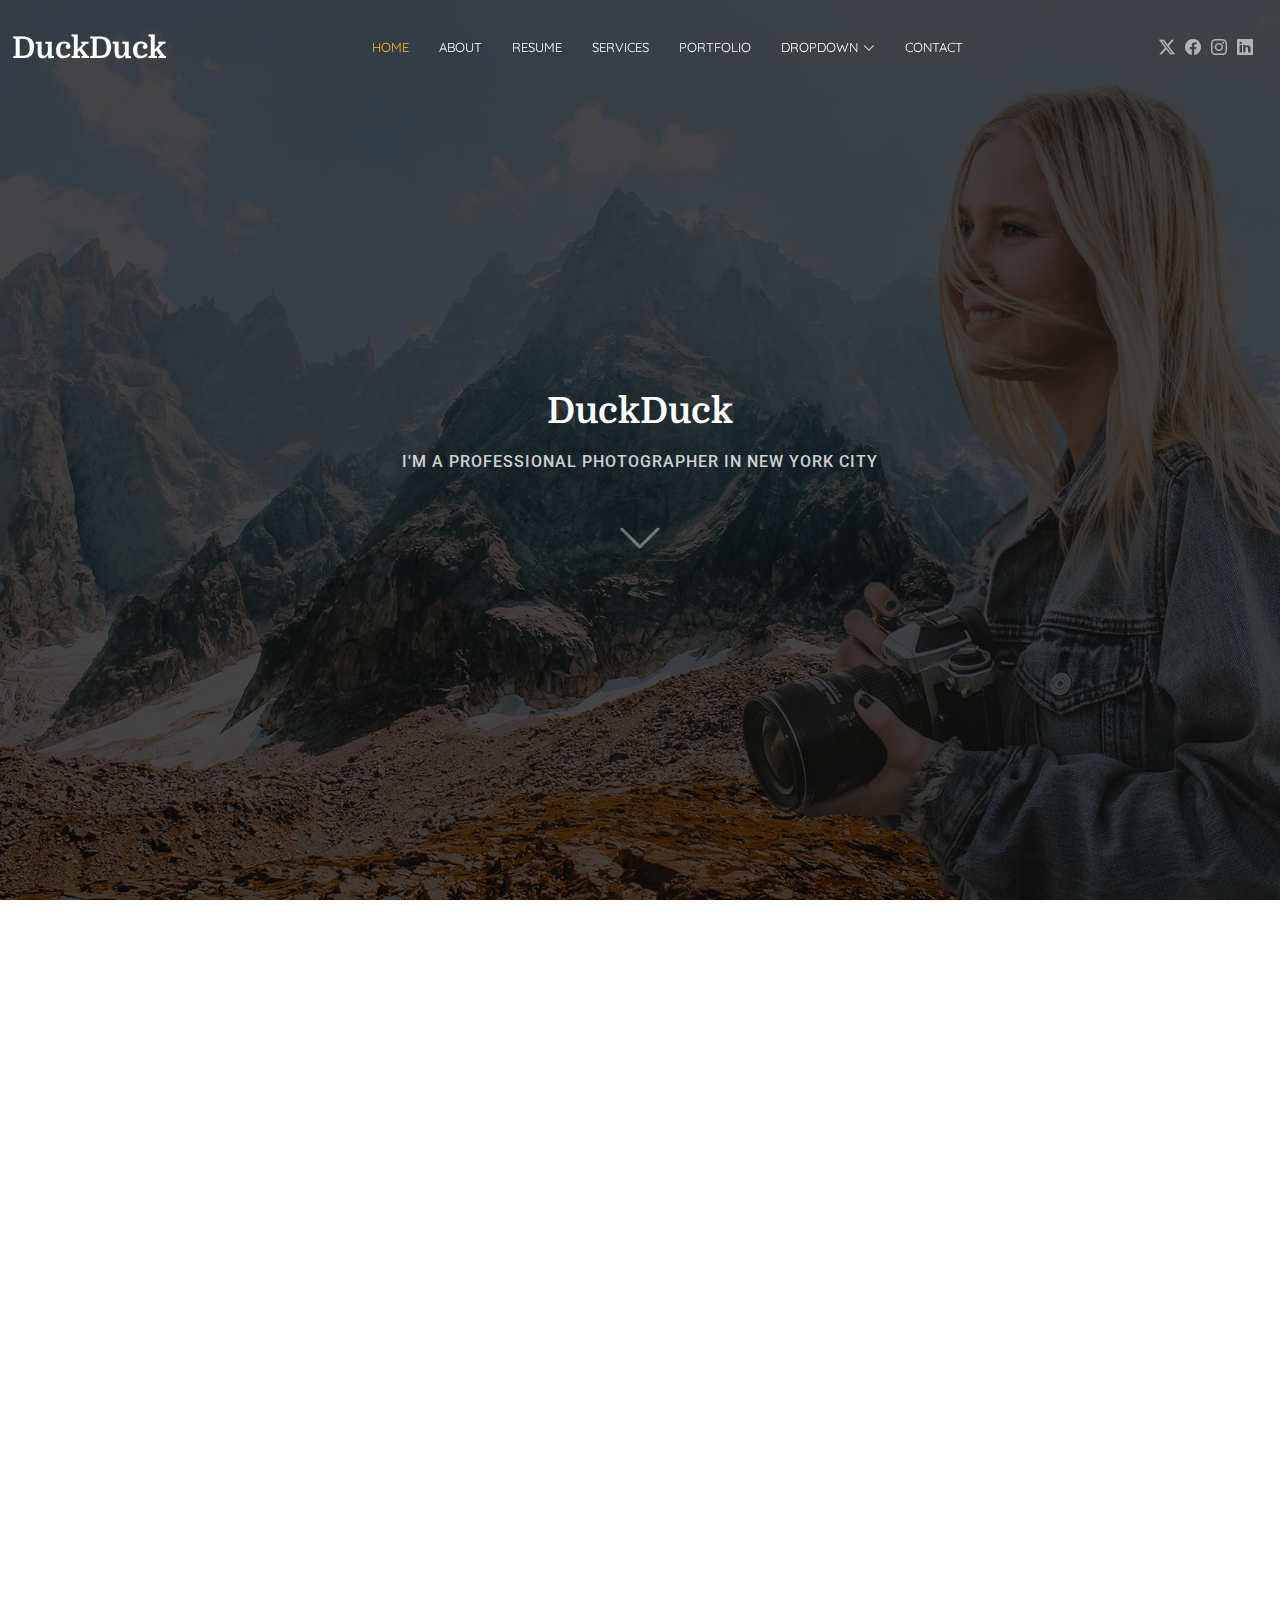
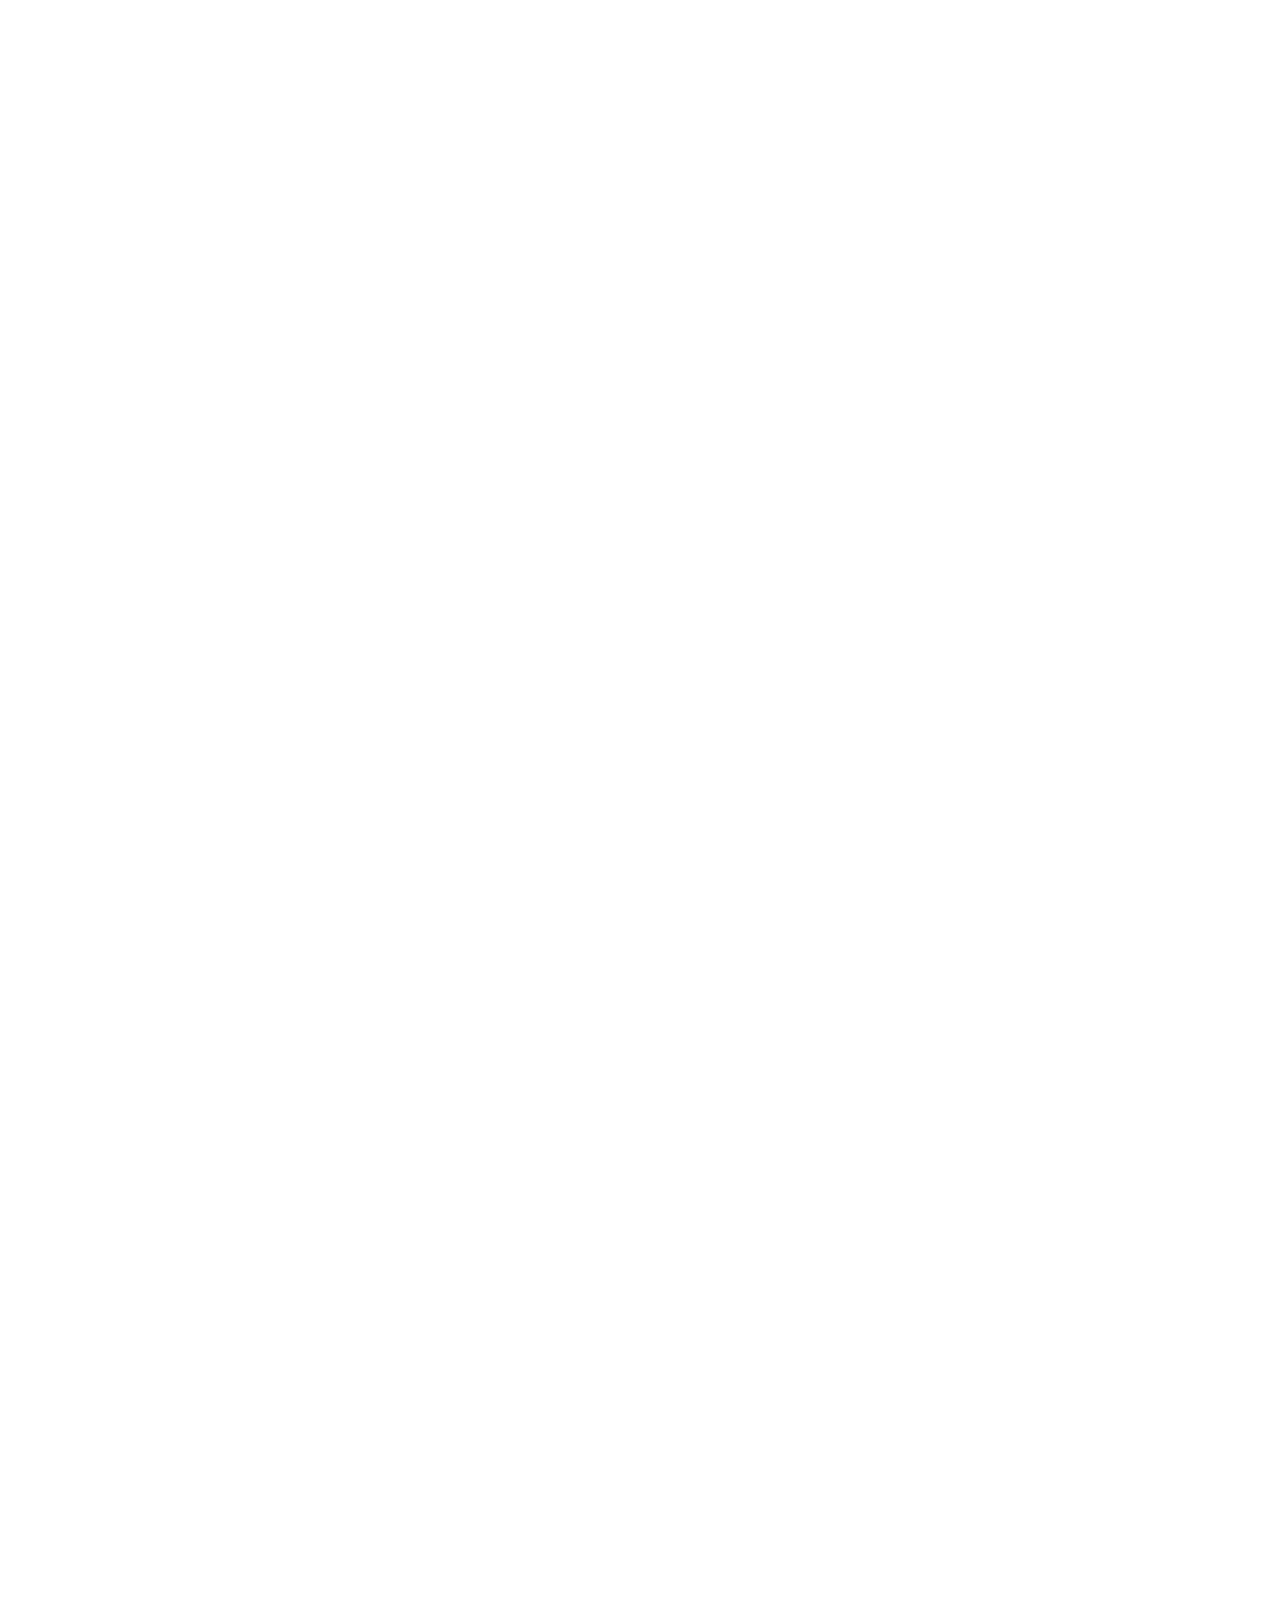
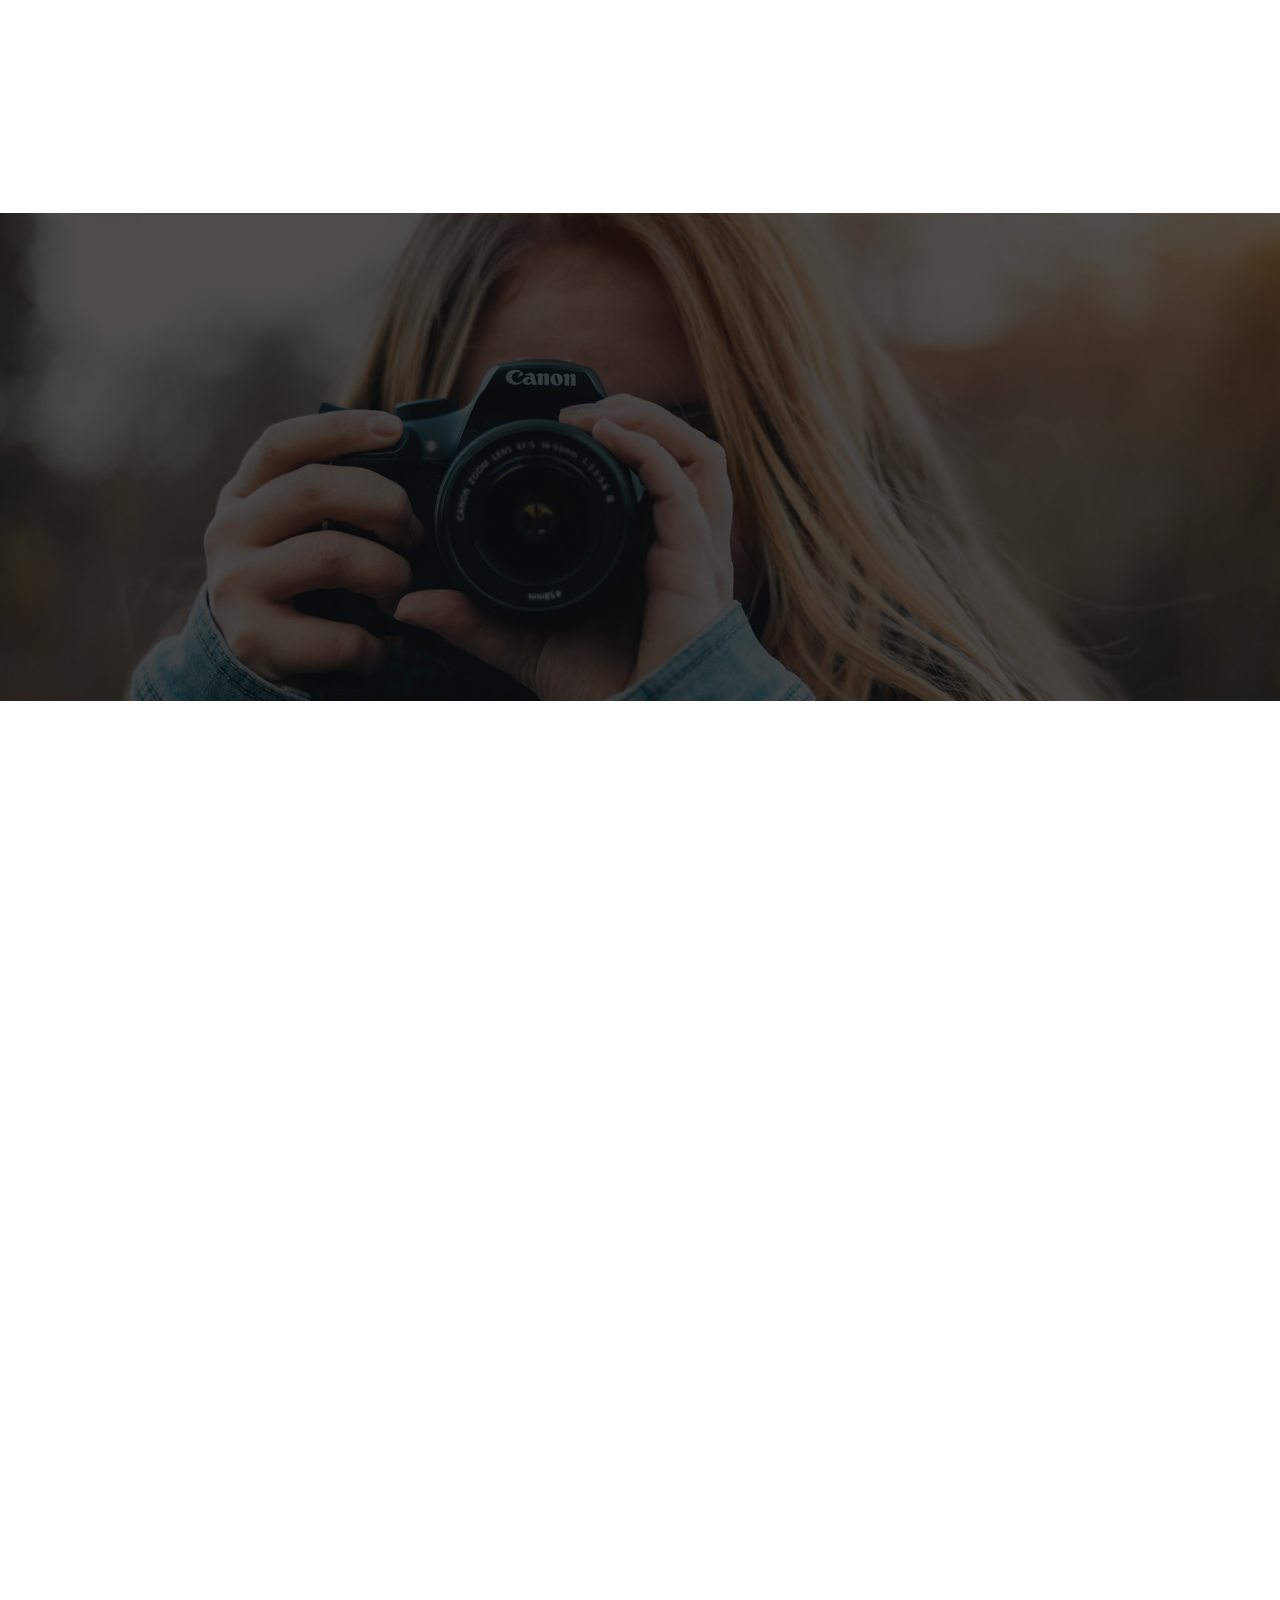
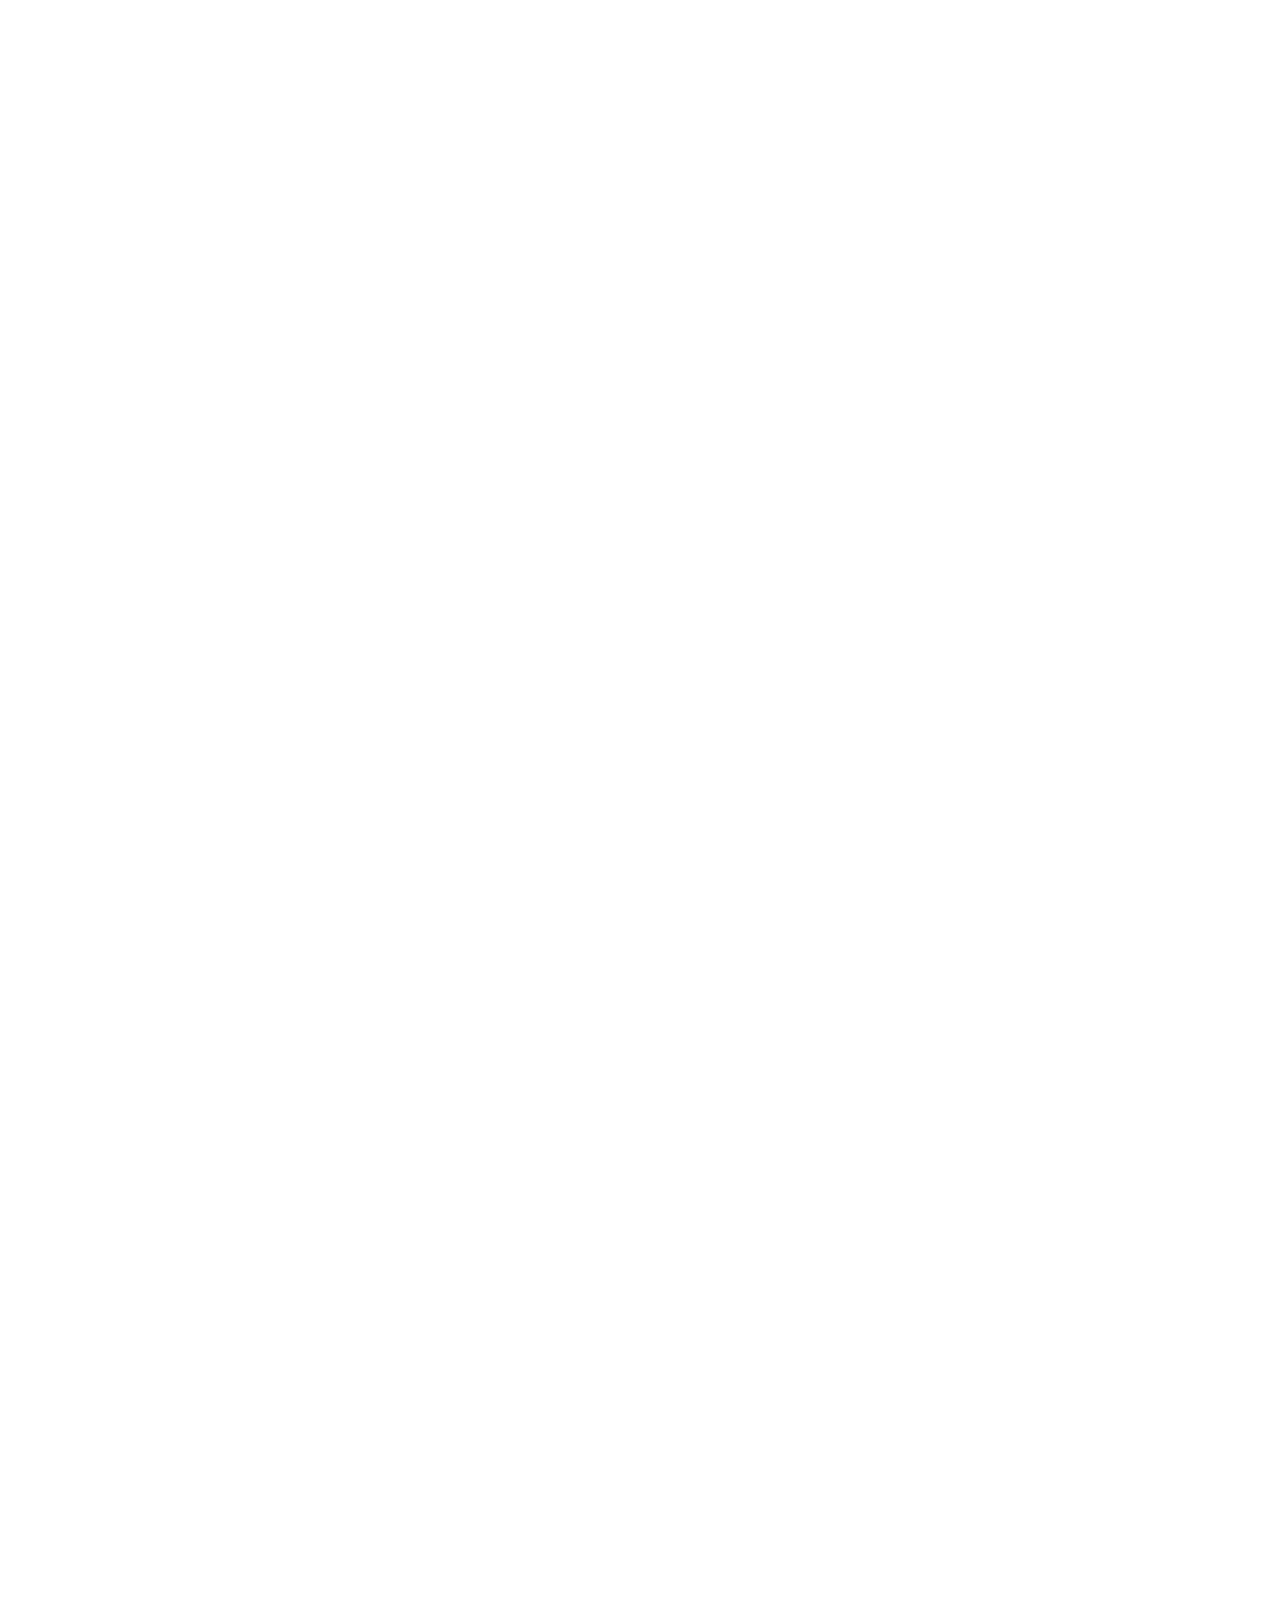
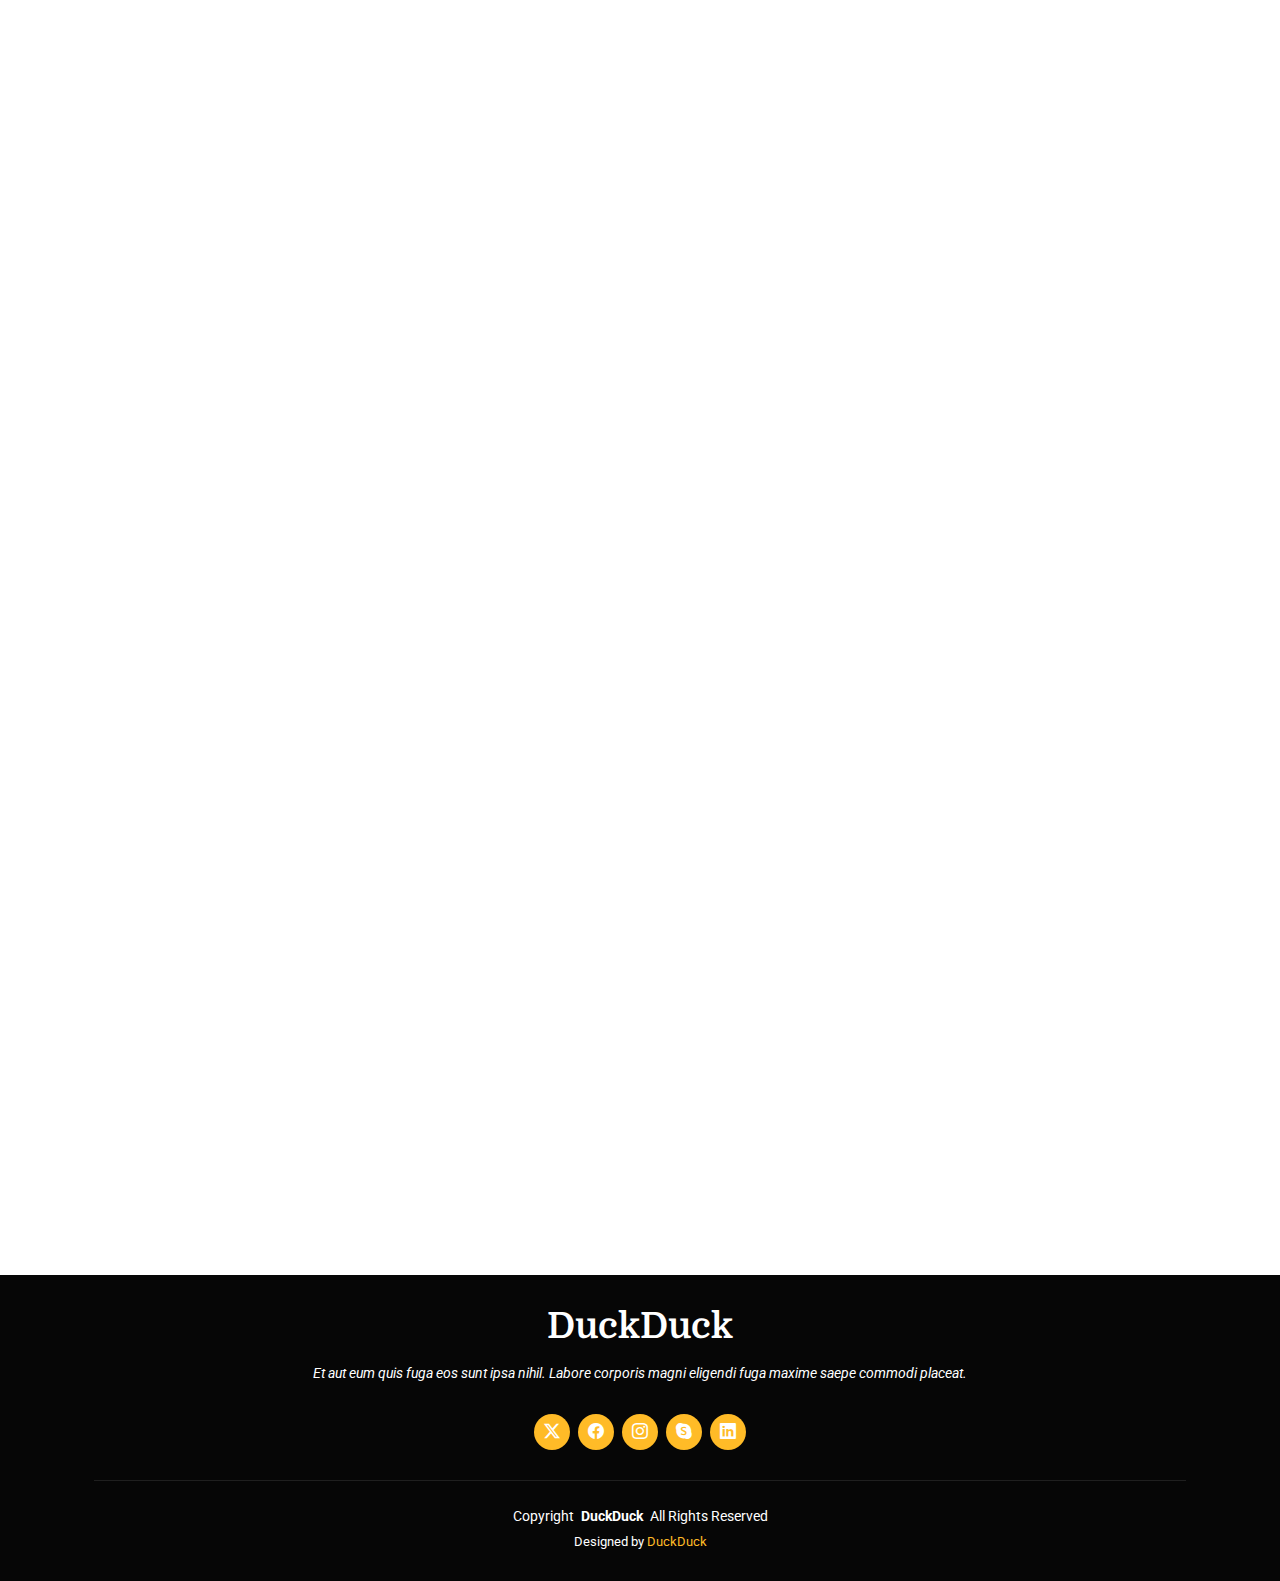
<file: index.html>
<!DOCTYPE html>
<html lang="en">

<head>
  <meta charset="utf-8">
  <meta content="width=device-width, initial-scale=1.0" name="viewport">
  <title>DuckDuck</title>
  <meta name="description" content="">
  <meta name="keywords" content="">

  <!-- Favicons -->
  <link href="assets/img/favicon.png" rel="icon">
  <link href="assets/img/apple-touch-icon.png" rel="apple-touch-icon">

  <!-- Fonts -->
  <link href="https://fonts.googleapis.com" rel="preconnect">
  <link href="https://fonts.gstatic.com" rel="preconnect" crossorigin>
  <link href="https://fonts.googleapis.com/css2?family=Roboto:ital,wght@0,100;0,300;0,400;0,500;0,700;0,900;1,100;1,300;1,400;1,500;1,700;1,900&family=Quicksand:wght@300;400;500;600;700&family=Domine:wght@400;500;600;700&display=swap" rel="stylesheet">

  <!-- Vendor CSS Files -->
  <link href="assets/vendor/bootstrap/css/bootstrap.min.css" rel="stylesheet">
  <link href="assets/vendor/bootstrap-icons/bootstrap-icons.css" rel="stylesheet">
  <link href="assets/vendor/aos/aos.css" rel="stylesheet">
  <link href="assets/vendor/swiper/swiper-bundle.min.css" rel="stylesheet">
  <link href="assets/vendor/glightbox/css/glightbox.min.css" rel="stylesheet">

  <!-- Main CSS File -->
  <link href="assets/css/main.css" rel="stylesheet">
</head>

<body class="index-page">

  <header id="header" class="header d-flex align-items-center fixed-top">
    <div class="container-fluid position-relative d-flex align-items-center justify-content-between">

      <a href="index.html" class="logo d-flex align-items-center me-auto me-xl-0">
        <!-- Uncomment the line below if you also wish to use an image logo -->
        <!-- <img src="assets/img/logo.png" alt=""> -->
        <h1 class="sitename">DuckDuck</h1>
      </a>

      <nav id="navmenu" class="navmenu">
        <ul>
          <li><a href="#hero" class="active">Home</a></li>
          <li><a href="#about">About</a></li>
          <li><a href="#resume">Resume</a></li>
          <li><a href="#services">Services</a></li>
          <li><a href="#portfolio">Portfolio</a></li>
          <li class="dropdown"><a href="#"><span>Dropdown</span> <i class="bi bi-chevron-down toggle-dropdown"></i></a>
            <ul>
              <li><a href="#">Dropdown 1</a></li>
              <li class="dropdown"><a href="#"><span>Deep Dropdown</span> <i class="bi bi-chevron-down toggle-dropdown"></i></a>
                <ul>
                  <li><a href="#">Deep Dropdown 1</a></li>
                  <li><a href="#">Deep Dropdown 2</a></li>
                  <li><a href="#">Deep Dropdown 3</a></li>
                  <li><a href="#">Deep Dropdown 4</a></li>
                  <li><a href="#">Deep Dropdown 5</a></li>
                </ul>
              </li>
              <li><a href="#">Dropdown 2</a></li>
              <li><a href="#">Dropdown 3</a></li>
              <li><a href="#">Dropdown 4</a></li>
            </ul>
          </li>
          <li><a href="#contact">Contact</a></li>
        </ul>
        <i class="mobile-nav-toggle d-xl-none bi bi-list"></i>
      </nav>

      <div class="header-social-links">
        <a href="#" class="twitter"><i class="bi bi-twitter-x"></i></a>
        <a href="#" class="facebook"><i class="bi bi-facebook"></i></a>
        <a href="#" class="instagram"><i class="bi bi-instagram"></i></a>
        <a href="#" class="linkedin"><i class="bi bi-linkedin"></i></a>
      </div>

    </div>
  </header>

  <main class="main">

    <!-- Hero Section -->
    <section id="hero" class="hero section dark-background">

      <img src="assets/img/hero-bg.jpg" alt="" data-aos="fade-in">

      <div class="container text-center" data-aos="fade-up" data-aos-delay="100">
        <h2>DuckDuck</h2>
        <p>I'M A PROFESSIONAL PHOTOGRAPHER IN NEW YORK CITY</p>
        <a href="#about" class="btn-scroll" title="Scroll Down"><i class="bi bi-chevron-down"></i></a>
      </div>

    </section><!-- /Hero Section -->

    <!-- About Section -->
    <section id="about" class="about section">

      <!-- Section Title -->
      <div class="container section-title" data-aos="fade-up">
        <span class="description-title">About me</span>
        <h2>About Me</h2>
        <p>Necessitatibus eius consequatur ex aliquid fuga eum quidem sint consectetur velit</p>
      </div><!-- End Section Title -->

      <div class="container" data-aos="fade-up" data-aos-delay="100">

        <div class="row gy-4 justify-content-center">
          <div class="col-lg-4">
            <img src="assets/img/profile-img.jpg" class="img-fluid" alt="">
          </div>
          <div class="col-lg-8 content">
            <h2>UI/UX Designer &amp; Web Developer.</h2>
            <p class="fst-italic py-3">
              Lorem ipsum dolor sit amet, consectetur adipiscing elit, sed do eiusmod tempor incididunt ut labore et dolore
              magna aliqua.
            </p>
            <div class="row">
              <div class="col-lg-6">
                <ul>
                  <li><i class="bi bi-chevron-right"></i> <strong>Birthday:</strong> <span>1 May 1995</span></li>
                  <li><i class="bi bi-chevron-right"></i> <strong>Website:</strong> <span>www.example.com</span></li>
                  <li><i class="bi bi-chevron-right"></i> <strong>Phone:</strong> <span>+123 456 7890</span></li>
                  <li><i class="bi bi-chevron-right"></i> <strong>City:</strong> <span>New York, USA</span></li>
                </ul>
              </div>
              <div class="col-lg-6">
                <ul>
                  <li><i class="bi bi-chevron-right"></i> <strong>Age:</strong> <span>30</span></li>
                  <li><i class="bi bi-chevron-right"></i> <strong>Degree:</strong> <span>Master</span></li>
                  <li><i class="bi bi-chevron-right"></i> <strong>Email:</strong> <span>duckduckportfolio@example.com</span></li>
                  <li><i class="bi bi-chevron-right"></i> <strong>Freelance:</strong> <span>Available</span></li>
                </ul>
              </div>
            </div>
            <p class="py-3">
              Officiis eligendi itaque labore et dolorum mollitia officiis optio vero. Quisquam sunt adipisci omnis et ut. Nulla accusantium dolor incidunt officia tempore. Et eius omnis.
              Cupiditate ut dicta maxime officiis quidem quia. Sed et consectetur qui quia repellendus itaque neque.
            </p>
          </div>
        </div>

      </div>

    </section><!-- /About Section -->

    <!-- Resume Section -->
    <section id="resume" class="resume section">

      <!-- Section Title -->
      <div class="container section-title" data-aos="fade-up">
        <span class="description-title">Muy Resume</span>
        <h2>My Resume</h2>
        <p>Necessitatibus eius consequatur ex aliquid fuga eum quidem sint consectetur velit</p>
      </div><!-- End Section Title -->

      <div class="container">

        <div class="row">

          <div class="col-lg-6" data-aos="fade-up" data-aos-delay="100">
            <h3 class="resume-title">Sumary</h3>

            <div class="resume-item pb-0">
              <h4>Brandon Johnson</h4>
              <p><em>Innovative and deadline-driven Graphic Designer with 3+ years of experience designing and developing user-centered digital/print marketing material from initial concept to final, polished deliverable.</em></p>
              <ul>
                <li>Portland par 127,Orlando, FL</li>
                <li>(123) 456-7891</li>
                <li>alice.barkley@example.com</li>
              </ul>
            </div><!-- Edn Resume Item -->

            <h3 class="resume-title">Education</h3>
            <div class="resume-item">
              <h4>Master of Fine Arts &amp; Graphic Design</h4>
              <h5>2015 - 2016</h5>
              <p><em>Rochester Institute of Technology, Rochester, NY</em></p>
              <p>Qui deserunt veniam. Et sed aliquam labore tempore sed quisquam iusto autem sit. Ea vero voluptatum qui ut dignissimos deleniti nerada porti sand markend</p>
            </div><!-- Edn Resume Item -->

            <div class="resume-item">
              <h4>Bachelor of Fine Arts &amp; Graphic Design</h4>
              <h5>2010 - 2014</h5>
              <p><em>Rochester Institute of Technology, Rochester, NY</em></p>
              <p>Quia nobis sequi est occaecati aut. Repudiandae et iusto quae reiciendis et quis Eius vel ratione eius unde vitae rerum voluptates asperiores voluptatem Earum molestiae consequatur neque etlon sader mart dila</p>
            </div><!-- Edn Resume Item -->

          </div>

          <div class="col-lg-6" data-aos="fade-up" data-aos-delay="200">
            <h3 class="resume-title">Professional Experience</h3>
            <div class="resume-item">
              <h4>Senior graphic design specialist</h4>
              <h5>2019 - Present</h5>
              <p><em>Experion, New York, NY </em></p>
              <ul>
                <li>Lead in the design, development, and implementation of the graphic, layout, and production communication materials</li>
                <li>Delegate tasks to the 7 members of the design team and provide counsel on all aspects of the project. </li>
                <li>Supervise the assessment of all graphic materials in order to ensure quality and accuracy of the design</li>
                <li>Oversee the efficient use of production project budgets ranging from $2,000 - $25,000</li>
              </ul>
            </div><!-- Edn Resume Item -->

            <div class="resume-item">
              <h4>Graphic design specialist</h4>
              <h5>2017 - 2018</h5>
              <p><em>Stepping Stone Advertising, New York, NY</em></p>
              <ul>
                <li>Developed numerous marketing programs (logos, brochures,infographics, presentations, and advertisements).</li>
                <li>Managed up to 5 projects or tasks at a given time while under pressure</li>
                <li>Recommended and consulted with clients on the most appropriate graphic design</li>
                <li>Created 4+ design presentations and proposals a month for clients and account managers</li>
              </ul>
            </div><!-- Edn Resume Item -->

          </div>

        </div>

      </div>

    </section><!-- /Resume Section -->

    <!-- Services Section -->
    <section id="services" class="services section">

      <!-- Section Title -->
      <div class="container section-title" data-aos="fade-up">
        <span class="description-title">My Services</span>
        <h2>My Services</h2>
        <p>Necessitatibus eius consequatur ex aliquid fuga eum quidem sint consectetur velit</p>
      </div><!-- End Section Title -->

      <div class="container">

        <div class="row gy-4">

          <div class="col-xl-3 col-md-6 d-flex" data-aos="fade-up" data-aos-delay="100">
            <div class="service-item position-relative">
              <div class="icon"><i class="bi bi-activity icon"></i></div>
              <h4><a href="" class="stretched-link">Lorem Ipsum</a></h4>
              <p>Voluptatum deleniti atque corrupti quos dolores et quas molestias excepturi</p>
            </div>
          </div><!-- End Service Item -->

          <div class="col-xl-3 col-md-6 d-flex" data-aos="fade-up" data-aos-delay="200">
            <div class="service-item position-relative">
              <div class="icon"><i class="bi bi-bounding-box-circles icon"></i></div>
              <h4><a href="" class="stretched-link">Sed ut perspici</a></h4>
              <p>Duis aute irure dolor in reprehenderit in voluptate velit esse cillum dolore</p>
            </div>
          </div><!-- End Service Item -->

          <div class="col-xl-3 col-md-6 d-flex" data-aos="fade-up" data-aos-delay="300">
            <div class="service-item position-relative">
              <div class="icon"><i class="bi bi-calendar4-week icon"></i></div>
              <h4><a href="" class="stretched-link">Magni Dolores</a></h4>
              <p>Excepteur sint occaecat cupidatat non proident, sunt in culpa qui officia</p>
            </div>
          </div><!-- End Service Item -->

          <div class="col-xl-3 col-md-6 d-flex" data-aos="fade-up" data-aos-delay="400">
            <div class="service-item position-relative">
              <div class="icon"><i class="bi bi-broadcast icon"></i></div>
              <h4><a href="" class="stretched-link">Nemo Enim</a></h4>
              <p>At vero eos et accusamus et iusto odio dignissimos ducimus qui blanditiis</p>
            </div>
          </div><!-- End Service Item -->

        </div>

      </div>

    </section><!-- /Services Section -->

    <!-- Testimonials Section -->
    <section id="testimonials" class="testimonials section dark-background">

      <img src="assets/img/testimonials-bg.jpg" class="testimonials-bg" alt="">

      <div class="container" data-aos="fade-up" data-aos-delay="100">

        <div class="swiper init-swiper">
          <script type="application/json" class="swiper-config">
            {
              "loop": true,
              "speed": 600,
              "autoplay": {
                "delay": 5000
              },
              "slidesPerView": "auto",
              "pagination": {
                "el": ".swiper-pagination",
                "type": "bullets",
                "clickable": true
              }
            }
          </script>
          <div class="swiper-wrapper">

            <div class="swiper-slide">
              <div class="testimonial-item">
                <img src="assets/img/testimonials/testimonials-1.jpg" class="testimonial-img" alt="">
                <h3>Saul Goodman</h3>
                <h4>Ceo &amp; Founder</h4>
                <div class="stars">
                  <i class="bi bi-star-fill"></i><i class="bi bi-star-fill"></i><i class="bi bi-star-fill"></i><i class="bi bi-star-fill"></i><i class="bi bi-star-fill"></i>
                </div>
                <p>
                  <i class="bi bi-quote quote-icon-left"></i>
                  <span>Proin iaculis purus consequat sem cure digni ssim donec porttitora entum suscipit rhoncus. Accusantium quam, ultricies eget id, aliquam eget nibh et. Maecen aliquam, risus at semper.</span>
                  <i class="bi bi-quote quote-icon-right"></i>
                </p>
              </div>
            </div><!-- End testimonial item -->

            <div class="swiper-slide">
              <div class="testimonial-item">
                <img src="assets/img/testimonials/testimonials-2.jpg" class="testimonial-img" alt="">
                <h3>Sara Wilsson</h3>
                <h4>Designer</h4>
                <div class="stars">
                  <i class="bi bi-star-fill"></i><i class="bi bi-star-fill"></i><i class="bi bi-star-fill"></i><i class="bi bi-star-fill"></i><i class="bi bi-star-fill"></i>
                </div>
                <p>
                  <i class="bi bi-quote quote-icon-left"></i>
                  <span>Export tempor illum tamen malis malis eram quae irure esse labore quem cillum quid cillum eram malis quorum velit fore eram velit sunt aliqua noster fugiat irure amet legam anim culpa.</span>
                  <i class="bi bi-quote quote-icon-right"></i>
                </p>
              </div>
            </div><!-- End testimonial item -->

            <div class="swiper-slide">
              <div class="testimonial-item">
                <img src="assets/img/testimonials/testimonials-3.jpg" class="testimonial-img" alt="">
                <h3>Jena Karlis</h3>
                <h4>Store Owner</h4>
                <div class="stars">
                  <i class="bi bi-star-fill"></i><i class="bi bi-star-fill"></i><i class="bi bi-star-fill"></i><i class="bi bi-star-fill"></i><i class="bi bi-star-fill"></i>
                </div>
                <p>
                  <i class="bi bi-quote quote-icon-left"></i>
                  <span>Enim nisi quem export duis labore cillum quae magna enim sint quorum nulla quem veniam duis minim tempor labore quem eram duis noster aute amet eram fore quis sint minim.</span>
                  <i class="bi bi-quote quote-icon-right"></i>
                </p>
              </div>
            </div><!-- End testimonial item -->

            <div class="swiper-slide">
              <div class="testimonial-item">
                <img src="assets/img/testimonials/testimonials-4.jpg" class="testimonial-img" alt="">
                <h3>Matt Brandon</h3>
                <h4>Freelancer</h4>
                <div class="stars">
                  <i class="bi bi-star-fill"></i><i class="bi bi-star-fill"></i><i class="bi bi-star-fill"></i><i class="bi bi-star-fill"></i><i class="bi bi-star-fill"></i>
                </div>
                <p>
                  <i class="bi bi-quote quote-icon-left"></i>
                  <span>Fugiat enim eram quae cillum dolore dolor amet nulla culpa multos export minim fugiat minim velit minim dolor enim duis veniam ipsum anim magna sunt elit fore quem dolore labore illum veniam.</span>
                  <i class="bi bi-quote quote-icon-right"></i>
                </p>
              </div>
            </div><!-- End testimonial item -->

            <div class="swiper-slide">
              <div class="testimonial-item">
                <img src="assets/img/testimonials/testimonials-5.jpg" class="testimonial-img" alt="">
                <h3>John Larson</h3>
                <h4>Entrepreneur</h4>
                <div class="stars">
                  <i class="bi bi-star-fill"></i><i class="bi bi-star-fill"></i><i class="bi bi-star-fill"></i><i class="bi bi-star-fill"></i><i class="bi bi-star-fill"></i>
                </div>
                <p>
                  <i class="bi bi-quote quote-icon-left"></i>
                  <span>Quis quorum aliqua sint quem legam fore sunt eram irure aliqua veniam tempor noster veniam enim culpa labore duis sunt culpa nulla illum cillum fugiat legam esse veniam culpa fore nisi cillum quid.</span>
                  <i class="bi bi-quote quote-icon-right"></i>
                </p>
              </div>
            </div><!-- End testimonial item -->

          </div>
          <div class="swiper-pagination"></div>
        </div>

      </div>

    </section><!-- /Testimonials Section -->

    <!-- Portfolio Section -->
    <section id="portfolio" class="portfolio section">

      <!-- Section Title -->
      <div class="container section-title" data-aos="fade-up">
        <span class="description-title">Portfolio</span>
        <h2>Portfolio</h2>
        <p>Necessitatibus eius consequatur ex aliquid fuga eum quidem sint consectetur velit</p>
      </div><!-- End Section Title -->

      <div class="container-fluid">

        <div class="isotope-layout" data-default-filter="*" data-layout="masonry" data-sort="original-order">

          <ul class="portfolio-filters isotope-filters" data-aos="fade-up" data-aos-delay="100">
            <li data-filter="*" class="filter-active">All</li>
            <li data-filter=".filter-app">App</li>
            <li data-filter=".filter-product">Product</li>
            <li data-filter=".filter-branding">Branding</li>
            <li data-filter=".filter-books">Books</li>
          </ul><!-- End Portfolio Filters -->

          <div class="row g-0 isotope-container" data-aos="fade-up" data-aos-delay="200">

            <div class="col-xl-3 col-lg-4 col-md-6 portfolio-item isotope-item filter-app">
              <div class="portfolio-content h-100">
                <img src="assets/img/portfolio/app-1.jpg" class="img-fluid" alt="">
                <div class="portfolio-info">
                  <a href="assets/img/portfolio/app-1.jpg" data-gallery="portfolio-gallery-app" class="glightbox preview-link"><i class="bi bi-zoom-in"></i></a>
                  <a href="portfolio-details.html" title="More Details" class="details-link"><i class="bi bi-link-45deg"></i></a>
                </div>
              </div>
            </div><!-- End Portfolio Item -->

            <div class="col-xl-3 col-lg-4 col-md-6 portfolio-item isotope-item filter-product">
              <div class="portfolio-content h-100">
                <img src="assets/img/portfolio/product-1.jpg" class="img-fluid" alt="">
                <div class="portfolio-info">
                  <a href="assets/img/portfolio/product-1.jpg" data-gallery="portfolio-gallery-product" class="glightbox preview-link"><i class="bi bi-zoom-in"></i></a>
                  <a href="portfolio-details.html" title="More Details" class="details-link"><i class="bi bi-link-45deg"></i></a>
                </div>
              </div>
            </div><!-- End Portfolio Item -->

            <div class="col-xl-3 col-lg-4 col-md-6 portfolio-item isotope-item filter-branding">
              <div class="portfolio-content h-100">
                <img src="assets/img/portfolio/branding-1.jpg" class="img-fluid" alt="">
                <div class="portfolio-info">
                  <a href="assets/img/portfolio/branding-1.jpg" data-gallery="portfolio-gallery-branding" class="glightbox preview-link"><i class="bi bi-zoom-in"></i></a>
                  <a href="portfolio-details.html" title="More Details" class="details-link"><i class="bi bi-link-45deg"></i></a>
                </div>
              </div>
            </div><!-- End Portfolio Item -->

            <div class="col-xl-3 col-lg-4 col-md-6 portfolio-item isotope-item filter-books">
              <div class="portfolio-content h-100">
                <img src="assets/img/portfolio/books-1.jpg" class="img-fluid" alt="">
                <div class="portfolio-info">
                  <a href="assets/img/portfolio/books-1.jpg" data-gallery="portfolio-gallery-book" class="glightbox preview-link"><i class="bi bi-zoom-in"></i></a>
                  <a href="portfolio-details.html" title="More Details" class="details-link"><i class="bi bi-link-45deg"></i></a>
                </div>
              </div>
            </div><!-- End Portfolio Item -->

            <div class="col-xl-3 col-lg-4 col-md-6 portfolio-item isotope-item filter-app">
              <div class="portfolio-content h-100">
                <img src="assets/img/portfolio/app-2.jpg" class="img-fluid" alt="">
                <div class="portfolio-info">
                  <a href="assets/img/portfolio/app-2.jpg" data-gallery="portfolio-gallery-app" class="glightbox preview-link"><i class="bi bi-zoom-in"></i></a>
                  <a href="portfolio-details.html" title="More Details" class="details-link"><i class="bi bi-link-45deg"></i></a>
                </div>
              </div>
            </div><!-- End Portfolio Item -->

            <div class="col-xl-3 col-lg-4 col-md-6 portfolio-item isotope-item filter-product">
              <div class="portfolio-content h-100">
                <img src="assets/img/portfolio/product-2.jpg" class="img-fluid" alt="">
                <div class="portfolio-info">
                  <a href="assets/img/portfolio/product-2.jpg" data-gallery="portfolio-gallery-product" class="glightbox preview-link"><i class="bi bi-zoom-in"></i></a>
                  <a href="portfolio-details.html" title="More Details" class="details-link"><i class="bi bi-link-45deg"></i></a>
                </div>
              </div>
            </div><!-- End Portfolio Item -->

            <div class="col-xl-3 col-lg-4 col-md-6 portfolio-item isotope-item filter-branding">
              <div class="portfolio-content h-100">
                <img src="assets/img/portfolio/branding-2.jpg" class="img-fluid" alt="">
                <div class="portfolio-info">
                  <a href="assets/img/portfolio/branding-2.jpg" data-gallery="portfolio-gallery-branding" class="glightbox preview-link"><i class="bi bi-zoom-in"></i></a>
                  <a href="portfolio-details.html" title="More Details" class="details-link"><i class="bi bi-link-45deg"></i></a>
                </div>
              </div>
            </div><!-- End Portfolio Item -->

            <div class="col-xl-3 col-lg-4 col-md-6 portfolio-item isotope-item filter-books">
              <div class="portfolio-content h-100">
                <img src="assets/img/portfolio/books-2.jpg" class="img-fluid" alt="">
                <div class="portfolio-info">
                  <a href="assets/img/portfolio/books-2.jpg" data-gallery="portfolio-gallery-book" class="glightbox preview-link"><i class="bi bi-zoom-in"></i></a>
                  <a href="portfolio-details.html" title="More Details" class="details-link"><i class="bi bi-link-45deg"></i></a>
                </div>
              </div>
            </div><!-- End Portfolio Item -->

            <div class="col-xl-3 col-lg-4 col-md-6 portfolio-item isotope-item filter-app">
              <div class="portfolio-content h-100">
                <img src="assets/img/portfolio/app-3.jpg" class="img-fluid" alt="">
                <div class="portfolio-info">
                  <a href="assets/img/portfolio/app-3.jpg" data-gallery="portfolio-gallery-app" class="glightbox preview-link"><i class="bi bi-zoom-in"></i></a>
                  <a href="portfolio-details.html" title="More Details" class="details-link"><i class="bi bi-link-45deg"></i></a>
                </div>
              </div>
            </div><!-- End Portfolio Item -->

            <div class="col-xl-3 col-lg-4 col-md-6 portfolio-item isotope-item filter-product">
              <div class="portfolio-content h-100">
                <img src="assets/img/portfolio/product-3.jpg" class="img-fluid" alt="">
                <div class="portfolio-info">
                  <a href="assets/img/portfolio/product-3.jpg" data-gallery="portfolio-gallery-product" class="glightbox preview-link"><i class="bi bi-zoom-in"></i></a>
                  <a href="portfolio-details.html" title="More Details" class="details-link"><i class="bi bi-link-45deg"></i></a>
                </div>
              </div>
            </div><!-- End Portfolio Item -->

            <div class="col-xl-3 col-lg-4 col-md-6 portfolio-item isotope-item filter-branding">
              <div class="portfolio-content h-100">
                <img src="assets/img/portfolio/branding-3.jpg" class="img-fluid" alt="">
                <div class="portfolio-info">
                  <a href="assets/img/portfolio/branding-3.jpg" data-gallery="portfolio-gallery-branding" class="glightbox preview-link"><i class="bi bi-zoom-in"></i></a>
                  <a href="portfolio-details.html" title="More Details" class="details-link"><i class="bi bi-link-45deg"></i></a>
                </div>
              </div>
            </div><!-- End Portfolio Item -->

            <div class="col-xl-3 col-lg-4 col-md-6 portfolio-item isotope-item filter-books">
              <div class="portfolio-content h-100">
                <img src="assets/img/portfolio/books-3.jpg" class="img-fluid" alt="">
                <div class="portfolio-info">
                  <a href="assets/img/portfolio/books-3.jpg" data-gallery="portfolio-gallery-book" class="glightbox preview-link"><i class="bi bi-zoom-in"></i></a>
                  <a href="portfolio-details.html" title="More Details" class="details-link"><i class="bi bi-link-45deg"></i></a>
                </div>
              </div>
            </div><!-- End Portfolio Item -->

          </div><!-- End Portfolio Container -->

        </div>

      </div>

    </section><!-- /Portfolio Section -->

    <!-- Pricing Section -->
    <section id="pricing" class="pricing section">

      <!-- Section Title -->
      <div class="container section-title" data-aos="fade-up">
        <span class="description-title">Pricing</span>
        <h2>Pricing</h2>
        <p>Necessitatibus eius consequatur ex aliquid fuga eum quidem sint consectetur velit</p>
      </div><!-- End Section Title -->

      <div class="container">

        <div class="row gy-4">

          <div class="col-lg-4 col-md-6" data-aos="fade-up" data-aos-delay="100">
            <div class="pricing-item">
              <h3>Free</h3>
              <h4><sup>$</sup>0<span> / month</span></h4>
              <ul>
                <li>Aida dere</li>
                <li>Nec feugiat nisl</li>
                <li>Nulla at volutpat dola</li>
                <li class="na">Pharetra massa</li>
                <li class="na">Massa ultricies mi</li>
              </ul>
              <div class="btn-wrap">
                <a href="#" class="btn-buy">Buy Now</a>
              </div>
            </div>
          </div><!-- End Pricing Item -->

          <div class="col-lg-4 col-md-6" data-aos="fade-up" data-aos-delay="200">
            <div class="pricing-item recommended">
              <span class="recommended-badge">Recommended</span>
              <h3>Business</h3>
              <h4><sup>$</sup>19<span> / month</span></h4>
              <ul>
                <li>Aida dere</li>
                <li>Nec feugiat nisl</li>
                <li>Nulla at volutpat dola</li>
                <li>Pharetra massa</li>
                <li class="na">Massa ultricies mi</li>
              </ul>
              <div class="btn-wrap">
                <a href="#" class="btn-buy">Buy Now</a>
              </div>
            </div>
          </div><!-- End Pricing Item -->

          <div class="col-lg-4 col-md-6" data-aos="fade-up" data-aos-delay="300">
            <div class="pricing-item">
              <h3>Developer</h3>
              <h4><sup>$</sup>29<span> / month</span></h4>
              <ul>
                <li>Aida dere</li>
                <li>Nec feugiat nisl</li>
                <li>Nulla at volutpat dola</li>
                <li>Pharetra massa</li>
                <li>Massa ultricies mi</li>
              </ul>
              <div class="btn-wrap">
                <a href="#" class="btn-buy">Buy Now</a>
              </div>
            </div>
          </div><!-- End Pricing Item -->

        </div>

      </div>

    </section><!-- /Pricing Section -->

    <!-- Pricing 2 Section -->
    <section id="pricing-2" class="pricing-2 section">

      <div class="container" data-aos="fade-up" data-aos-delay="100">

        <div class="row gy-4 gx-lg-5">

          <div class="col-lg-6">
            <div class="pricing-item d-flex justify-content-between">
              <h3>Portrait Photography</h3>
              <h4>$160.00</h4>
            </div>
          </div><!-- End Pricing Item -->

          <div class="col-lg-6">
            <div class="pricing-item d-flex justify-content-between">
              <h3>Fashion Photography</h3>
              <h4>$300.00</h4>
            </div>
          </div><!-- End Pricing Item -->

          <div class="col-lg-6">
            <div class="pricing-item d-flex justify-content-between">
              <h3>Sports Photography</h3>
              <h4>$200.00</h4>
            </div>
          </div><!-- End Pricing Item -->

          <div class="col-lg-6">
            <div class="pricing-item d-flex justify-content-between">
              <h3>Still Life Photography</h3>
              <h4>$120.00</h4>
            </div>
          </div><!-- End Pricing Item -->

          <div class="col-lg-6">
            <div class="pricing-item d-flex justify-content-between">
              <h3>Wedding Photography</h3>
              <h4>$500.00</h4>
            </div>
          </div><!-- End Pricing Item -->

          <div class="col-lg-6">
            <div class="pricing-item d-flex justify-content-between">
              <h3>Photojournalism</h3>
              <h4>$200.00</h4>
            </div>
          </div><!-- End Pricing Item -->

        </div>

      </div>

    </section><!-- /Pricing 2 Section -->

    <!-- Gallery Section -->
    <section id="gallery" class="gallery section">

      <!-- Section Title -->
      <div class="container section-title" data-aos="fade-up">
        <span class="description-title">Gallery</span>
        <h2>Gallery</h2>
        <p>Necessitatibus eius consequatur ex aliquid fuga eum quidem sint consectetur velit</p>
      </div><!-- End Section Title -->

      <div class="container-fluid" data-aos="fade-up" data-aos-delay="100">

        <div class="row g-0">

          <div class="col-lg-3 col-md-4">
            <div class="gallery-item">
              <a href="assets/img/gallery/gallery-1.jpg" class="glightbox" data-gallery="images-gallery">
                <img src="assets/img/gallery/gallery-1.jpg" alt="" class="img-fluid">
              </a>
            </div>
          </div><!-- End Gallery Item -->

          <div class="col-lg-3 col-md-4">
            <div class="gallery-item">
              <a href="assets/img/gallery/gallery-2.jpg" class="glightbox" data-gallery="images-gallery">
                <img src="assets/img/gallery/gallery-2.jpg" alt="" class="img-fluid">
              </a>
            </div>
          </div><!-- End Gallery Item -->

          <div class="col-lg-3 col-md-4">
            <div class="gallery-item">
              <a href="assets/img/gallery/gallery-3.jpg" class="glightbox" data-gallery="images-gallery">
                <img src="assets/img/gallery/gallery-3.jpg" alt="" class="img-fluid">
              </a>
            </div>
          </div><!-- End Gallery Item -->

          <div class="col-lg-3 col-md-4">
            <div class="gallery-item">
              <a href="assets/img/gallery/gallery-4.jpg" class="glightbox" data-gallery="images-gallery">
                <img src="assets/img/gallery/gallery-4.jpg" alt="" class="img-fluid">
              </a>
            </div>
          </div><!-- End Gallery Item -->

          <div class="col-lg-3 col-md-4">
            <div class="gallery-item">
              <a href="assets/img/gallery/gallery-5.jpg" class="glightbox" data-gallery="images-gallery">
                <img src="assets/img/gallery/gallery-5.jpg" alt="" class="img-fluid">
              </a>
            </div>
          </div><!-- End Gallery Item -->

          <div class="col-lg-3 col-md-4">
            <div class="gallery-item">
              <a href="assets/img/gallery/gallery-6.jpg" class="glightbox" data-gallery="images-gallery">
                <img src="assets/img/gallery/gallery-6.jpg" alt="" class="img-fluid">
              </a>
            </div>
          </div><!-- End Gallery Item -->

          <div class="col-lg-3 col-md-4">
            <div class="gallery-item">
              <a href="assets/img/gallery/gallery-7.jpg" class="glightbox" data-gallery="images-gallery">
                <img src="assets/img/gallery/gallery-7.jpg" alt="" class="img-fluid">
              </a>
            </div>
          </div><!-- End Gallery Item -->

          <div class="col-lg-3 col-md-4">
            <div class="gallery-item">
              <a href="assets/img/gallery/gallery-8.jpg" class="glightbox" data-gallery="images-gallery">
                <img src="assets/img/gallery/gallery-8.jpg" alt="" class="img-fluid">
              </a>
            </div>
          </div><!-- End Gallery Item -->

        </div>

      </div>

    </section><!-- /Gallery Section -->

    <!-- Contact Section -->
    <section id="contact" class="contact section">

      <!-- Section Title -->
      <div class="container section-title" data-aos="fade-up">
        <span class="description-title">Contact</span>
        <h2>Contact</h2>
        <p>Necessitatibus eius consequatur ex aliquid fuga eum quidem sint consectetur velit</p>
      </div><!-- End Section Title -->

      <div class="container" data-aos="fade-up" data-aos-delay="100">

        <div class="row gy-4" data-aos="fade-up" data-aos-delay="200">

          <div class="col-lg-4">
            <div class="info-item d-flex flex-column justify-content-center align-items-center">
              <i class="bi bi-geo-alt"></i>
              <h3>Address</h3>
              <p>A108 Adam Street, New York, NY 535022</p>
            </div>
          </div><!-- End Info Item -->

          <div class="col-lg-4">
            <div class="info-item d-flex flex-column justify-content-center align-items-center info-item-borders">
              <i class="bi bi-telephone"></i>
              <h3>Call Us</h3>
              <p>+1 5589 55488 55</p>
            </div>
          </div><!-- End Info Item -->

          <div class="col-lg-4">
            <div class="info-item d-flex flex-column justify-content-center align-items-center">
              <i class="bi bi-envelope"></i>
              <h3>Email Us</h3>
              <p>info@example.com</p>
            </div>
          </div><!-- End Info Item -->

        </div>

        <form action="forms/contact.php" method="post" class="php-email-form" data-aos="fade-up" data-aos-delay="300">
          <div class="row gy-4">

            <div class="col-md-6">
              <input type="text" name="name" class="form-control" placeholder="Your Name" required="">
            </div>

            <div class="col-md-6 ">
              <input type="email" class="form-control" name="email" placeholder="Your Email" required="">
            </div>

            <div class="col-md-12">
              <input type="text" class="form-control" name="subject" placeholder="Subject" required="">
            </div>

            <div class="col-md-12">
              <textarea class="form-control" name="message" rows="6" placeholder="Message" required=""></textarea>
            </div>

            <div class="col-md-12 text-center">
              <div class="loading">Loading</div>
              <div class="error-message"></div>
              <div class="sent-message">Your message has been sent. Thank you!</div>

              <button type="submit">Send Message</button>
            </div>

          </div>
        </form><!-- End Contact Form -->

      </div>

    </section><!-- /Contact Section -->

  </main>

  <footer id="footer" class="footer position-relative dark-background">
    <div class="container">
      <h3 class="sitename">DuckDuck<br></h3>
      <p>Et aut eum quis fuga eos sunt ipsa nihil. Labore corporis magni eligendi fuga maxime saepe commodi placeat.</p>
      <div class="social-links d-flex justify-content-center">
        <a href=""><i class="bi bi-twitter-x"></i></a>
        <a href=""><i class="bi bi-facebook"></i></a>
        <a href=""><i class="bi bi-instagram"></i></a>
        <a href=""><i class="bi bi-skype"></i></a>
        <a href=""><i class="bi bi-linkedin"></i></a>
      </div>
      <div class="container">
        <div class="copyright">
          <span>Copyright</span> <strong class="px-1 sitename">DuckDuck</strong> <span>All Rights Reserved</span>
        </div>
        <div class="credits">
          Designed by <a href="#">DuckDuck</a>
        </div>
      </div>
    </div>
  </footer>

  <!-- Scroll Top -->
  <a href="#" id="scroll-top" class="scroll-top d-flex align-items-center justify-content-center"><i class="bi bi-arrow-up-short"></i></a>

  <!-- Preloader -->
  <div id="preloader"></div>

  <!-- Vendor JS Files -->
  <script src="assets/vendor/bootstrap/js/bootstrap.bundle.min.js"></script>
  <script src="assets/vendor/php-email-form/validate.js"></script>
  <script src="assets/vendor/aos/aos.js"></script>
  <script src="assets/vendor/swiper/swiper-bundle.min.js"></script>
  <script src="assets/vendor/glightbox/js/glightbox.min.js"></script>
  <script src="assets/vendor/imagesloaded/imagesloaded.pkgd.min.js"></script>
  <script src="assets/vendor/isotope-layout/isotope.pkgd.min.js"></script>

  <!-- Main JS File -->
  <script src="assets/js/main.js"></script>

</body>

</html>
</file>
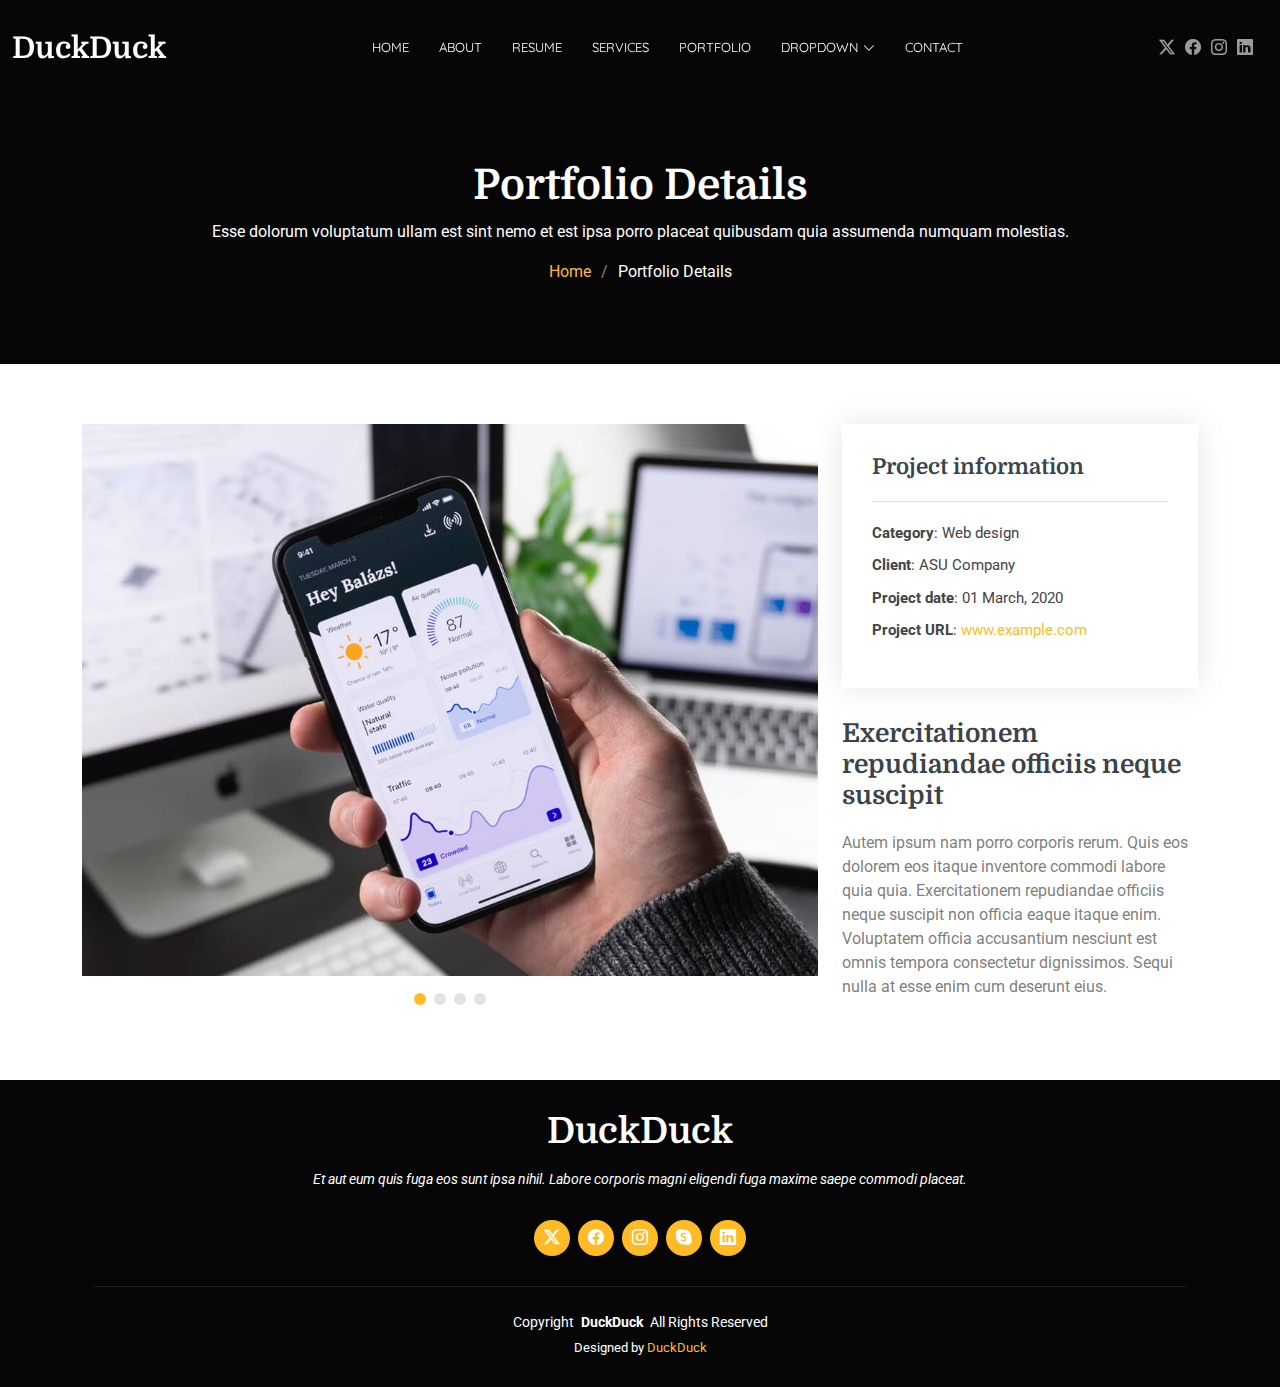
<file: portfolio-details.html>
<!DOCTYPE html>
<html lang="en">

<head>
  <meta charset="utf-8">
  <meta content="width=device-width, initial-scale=1.0" name="viewport">
  <title>DuckDuck</title>
  <meta name="description" content="">
  <meta name="keywords" content="">

  <!-- Favicons -->
  <link href="assets/img/favicon.png" rel="icon">
  <link href="assets/img/apple-touch-icon.png" rel="apple-touch-icon">

  <!-- Fonts -->
  <link href="https://fonts.googleapis.com" rel="preconnect">
  <link href="https://fonts.gstatic.com" rel="preconnect" crossorigin>
  <link href="https://fonts.googleapis.com/css2?family=Roboto:ital,wght@0,100;0,300;0,400;0,500;0,700;0,900;1,100;1,300;1,400;1,500;1,700;1,900&family=Quicksand:wght@300;400;500;600;700&family=Domine:wght@400;500;600;700&display=swap" rel="stylesheet">

  <!-- Vendor CSS Files -->
  <link href="assets/vendor/bootstrap/css/bootstrap.min.css" rel="stylesheet">
  <link href="assets/vendor/bootstrap-icons/bootstrap-icons.css" rel="stylesheet">
  <link href="assets/vendor/aos/aos.css" rel="stylesheet">
  <link href="assets/vendor/swiper/swiper-bundle.min.css" rel="stylesheet">
  <link href="assets/vendor/glightbox/css/glightbox.min.css" rel="stylesheet">

  <!-- Main CSS File -->
  <link href="assets/css/main.css" rel="stylesheet">
</head>

<body class="portfolio-details-page">

  <header id="header" class="header d-flex align-items-center fixed-top">
    <div class="container-fluid position-relative d-flex align-items-center justify-content-between">

      <a href="index.html" class="logo d-flex align-items-center me-auto me-xl-0">
        <!-- Uncomment the line below if you also wish to use an image logo -->
        <!-- <img src="assets/img/logo.png" alt=""> -->
        <h1 class="sitename">DuckDuck</h1>
      </a>

      <nav id="navmenu" class="navmenu">
        <ul>
          <li><a href="#hero">Home</a></li>
          <li><a href="#about">About</a></li>
          <li><a href="#resume">Resume</a></li>
          <li><a href="#services">Services</a></li>
          <li><a href="#portfolio">Portfolio</a></li>
          <li class="dropdown"><a href="#"><span>Dropdown</span> <i class="bi bi-chevron-down toggle-dropdown"></i></a>
            <ul>
              <li><a href="#">Dropdown 1</a></li>
              <li class="dropdown"><a href="#"><span>Deep Dropdown</span> <i class="bi bi-chevron-down toggle-dropdown"></i></a>
                <ul>
                  <li><a href="#">Deep Dropdown 1</a></li>
                  <li><a href="#">Deep Dropdown 2</a></li>
                  <li><a href="#">Deep Dropdown 3</a></li>
                  <li><a href="#">Deep Dropdown 4</a></li>
                  <li><a href="#">Deep Dropdown 5</a></li>
                </ul>
              </li>
              <li><a href="#">Dropdown 2</a></li>
              <li><a href="#">Dropdown 3</a></li>
              <li><a href="#">Dropdown 4</a></li>
            </ul>
          </li>
          <li><a href="#contact">Contact</a></li>
        </ul>
        <i class="mobile-nav-toggle d-xl-none bi bi-list"></i>
      </nav>

      <div class="header-social-links">
        <a href="#" class="twitter"><i class="bi bi-twitter-x"></i></a>
        <a href="#" class="facebook"><i class="bi bi-facebook"></i></a>
        <a href="#" class="instagram"><i class="bi bi-instagram"></i></a>
        <a href="#" class="linkedin"><i class="bi bi-linkedin"></i></a>
      </div>

    </div>
  </header>

  <main class="main">

    <!-- Page Title -->
    <div class="page-title dark-background">
      <div class="container position-relative">
        <h1>Portfolio Details</h1>
        <p>Esse dolorum voluptatum ullam est sint nemo et est ipsa porro placeat quibusdam quia assumenda numquam molestias.</p>
        <nav class="breadcrumbs">
          <ol>
            <li><a href="index.html">Home</a></li>
            <li class="current">Portfolio Details</li>
          </ol>
        </nav>
      </div>
    </div><!-- End Page Title -->

    <!-- Portfolio Details Section -->
    <section id="portfolio-details" class="portfolio-details section">

      <div class="container" data-aos="fade-up" data-aos-delay="100">

        <div class="row gy-4">

          <div class="col-lg-8">
            <div class="portfolio-details-slider swiper init-swiper">

              <script type="application/json" class="swiper-config">
                {
                  "loop": true,
                  "speed": 600,
                  "autoplay": {
                    "delay": 5000
                  },
                  "slidesPerView": "auto",
                  "pagination": {
                    "el": ".swiper-pagination",
                    "type": "bullets",
                    "clickable": true
                  }
                }
              </script>

              <div class="swiper-wrapper align-items-center">

                <div class="swiper-slide">
                  <img src="assets/img/portfolio/app-1.jpg" alt="">
                </div>

                <div class="swiper-slide">
                  <img src="assets/img/portfolio/product-1.jpg" alt="">
                </div>

                <div class="swiper-slide">
                  <img src="assets/img/portfolio/branding-1.jpg" alt="">
                </div>

                <div class="swiper-slide">
                  <img src="assets/img/portfolio/books-1.jpg" alt="">
                </div>

              </div>
              <div class="swiper-pagination"></div>
            </div>
          </div>

          <div class="col-lg-4">
            <div class="portfolio-info" data-aos="fade-up" data-aos-delay="200">
              <h3>Project information</h3>
              <ul>
                <li><strong>Category</strong>: Web design</li>
                <li><strong>Client</strong>: ASU Company</li>
                <li><strong>Project date</strong>: 01 March, 2020</li>
                <li><strong>Project URL</strong>: <a href="#">www.example.com</a></li>
              </ul>
            </div>
            <div class="portfolio-description" data-aos="fade-up" data-aos-delay="300">
              <h2>Exercitationem repudiandae officiis neque suscipit</h2>
              <p>
                Autem ipsum nam porro corporis rerum. Quis eos dolorem eos itaque inventore commodi labore quia quia. Exercitationem repudiandae officiis neque suscipit non officia eaque itaque enim. Voluptatem officia accusantium nesciunt est omnis tempora consectetur dignissimos. Sequi nulla at esse enim cum deserunt eius.
              </p>
            </div>
          </div>

        </div>

      </div>

    </section><!-- /Portfolio Details Section -->

  </main>

  <footer id="footer" class="footer position-relative dark-background">
    <div class="container">
      <h3 class="sitename">DuckDuck<br></h3>
      <p>Et aut eum quis fuga eos sunt ipsa nihil. Labore corporis magni eligendi fuga maxime saepe commodi placeat.</p>
      <div class="social-links d-flex justify-content-center">
        <a href=""><i class="bi bi-twitter-x"></i></a>
        <a href=""><i class="bi bi-facebook"></i></a>
        <a href=""><i class="bi bi-instagram"></i></a>
        <a href=""><i class="bi bi-skype"></i></a>
        <a href=""><i class="bi bi-linkedin"></i></a>
      </div>
      <div class="container">
        <div class="copyright">
          <span>Copyright</span> <strong class="px-1 sitename">DuckDuck</strong> <span>All Rights Reserved</span>
        </div>
        <div class="credits">
          Designed by <a href="#">DuckDuck</a>
        </div>
      </div>
    </div>
  </footer>

  <!-- Scroll Top -->
  <a href="#" id="scroll-top" class="scroll-top d-flex align-items-center justify-content-center"><i class="bi bi-arrow-up-short"></i></a>

  <!-- Preloader -->
  <div id="preloader"></div>

  <!-- Vendor JS Files -->
  <script src="assets/vendor/bootstrap/js/bootstrap.bundle.min.js"></script>
  <script src="assets/vendor/php-email-form/validate.js"></script>
  <script src="assets/vendor/aos/aos.js"></script>
  <script src="assets/vendor/swiper/swiper-bundle.min.js"></script>
  <script src="assets/vendor/glightbox/js/glightbox.min.js"></script>
  <script src="assets/vendor/imagesloaded/imagesloaded.pkgd.min.js"></script>
  <script src="assets/vendor/isotope-layout/isotope.pkgd.min.js"></script>

  <!-- Main JS File -->
  <script src="assets/js/main.js"></script>

</body>

</html>
</file>
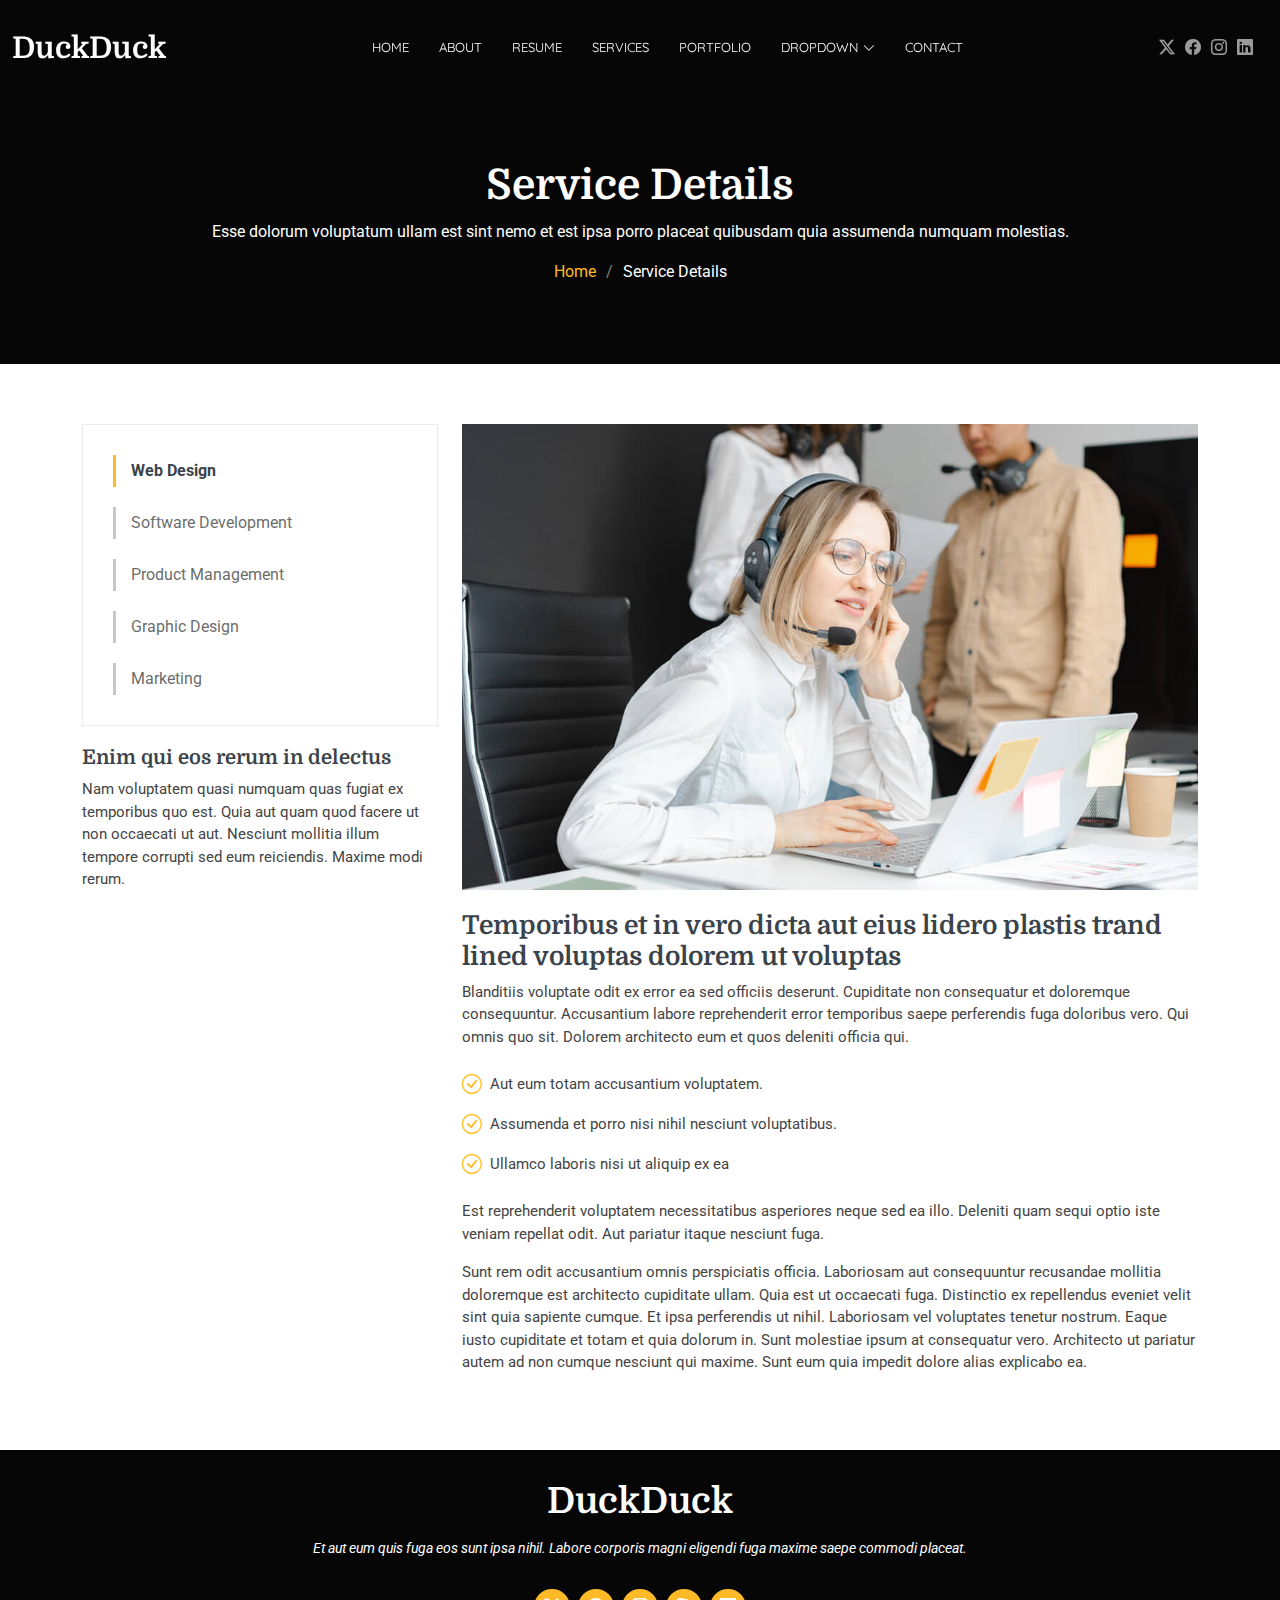
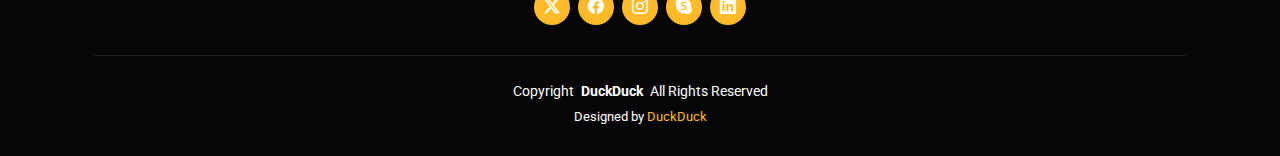
<file: service-details.html>
<!DOCTYPE html>
<html lang="en">

<head>
  <meta charset="utf-8">
  <meta content="width=device-width, initial-scale=1.0" name="viewport">
  <title>DuckDuck</title>
  <meta name="description" content="">
  <meta name="keywords" content="">

  <!-- Favicons -->
  <link href="assets/img/favicon.png" rel="icon">
  <link href="assets/img/apple-touch-icon.png" rel="apple-touch-icon">

  <!-- Fonts -->
  <link href="https://fonts.googleapis.com" rel="preconnect">
  <link href="https://fonts.gstatic.com" rel="preconnect" crossorigin>
  <link href="https://fonts.googleapis.com/css2?family=Roboto:ital,wght@0,100;0,300;0,400;0,500;0,700;0,900;1,100;1,300;1,400;1,500;1,700;1,900&family=Quicksand:wght@300;400;500;600;700&family=Domine:wght@400;500;600;700&display=swap" rel="stylesheet">

  <!-- Vendor CSS Files -->
  <link href="assets/vendor/bootstrap/css/bootstrap.min.css" rel="stylesheet">
  <link href="assets/vendor/bootstrap-icons/bootstrap-icons.css" rel="stylesheet">
  <link href="assets/vendor/aos/aos.css" rel="stylesheet">
  <link href="assets/vendor/swiper/swiper-bundle.min.css" rel="stylesheet">
  <link href="assets/vendor/glightbox/css/glightbox.min.css" rel="stylesheet">

  <!-- Main CSS File -->
  <link href="assets/css/main.css" rel="stylesheet">

</head>

<body class="service-details-page">

  <header id="header" class="header d-flex align-items-center fixed-top">
    <div class="container-fluid position-relative d-flex align-items-center justify-content-between">

      <a href="index.html" class="logo d-flex align-items-center me-auto me-xl-0">
        <!-- Uncomment the line below if you also wish to use an image logo -->
        <!-- <img src="assets/img/logo.png" alt=""> -->
        <h1 class="sitename">DuckDuck</h1>
      </a>

      <nav id="navmenu" class="navmenu">
        <ul>
          <li><a href="#hero">Home</a></li>
          <li><a href="#about">About</a></li>
          <li><a href="#resume">Resume</a></li>
          <li><a href="#services">Services</a></li>
          <li><a href="#portfolio">Portfolio</a></li>
          <li class="dropdown"><a href="#"><span>Dropdown</span> <i class="bi bi-chevron-down toggle-dropdown"></i></a>
            <ul>
              <li><a href="#">Dropdown 1</a></li>
              <li class="dropdown"><a href="#"><span>Deep Dropdown</span> <i class="bi bi-chevron-down toggle-dropdown"></i></a>
                <ul>
                  <li><a href="#">Deep Dropdown 1</a></li>
                  <li><a href="#">Deep Dropdown 2</a></li>
                  <li><a href="#">Deep Dropdown 3</a></li>
                  <li><a href="#">Deep Dropdown 4</a></li>
                  <li><a href="#">Deep Dropdown 5</a></li>
                </ul>
              </li>
              <li><a href="#">Dropdown 2</a></li>
              <li><a href="#">Dropdown 3</a></li>
              <li><a href="#">Dropdown 4</a></li>
            </ul>
          </li>
          <li><a href="#contact">Contact</a></li>
        </ul>
        <i class="mobile-nav-toggle d-xl-none bi bi-list"></i>
      </nav>

      <div class="header-social-links">
        <a href="#" class="twitter"><i class="bi bi-twitter-x"></i></a>
        <a href="#" class="facebook"><i class="bi bi-facebook"></i></a>
        <a href="#" class="instagram"><i class="bi bi-instagram"></i></a>
        <a href="#" class="linkedin"><i class="bi bi-linkedin"></i></a>
      </div>

    </div>
  </header>

  <main class="main">

    <!-- Page Title -->
    <div class="page-title dark-background">
      <div class="container position-relative">
        <h1>Service Details</h1>
        <p>Esse dolorum voluptatum ullam est sint nemo et est ipsa porro placeat quibusdam quia assumenda numquam molestias.</p>
        <nav class="breadcrumbs">
          <ol>
            <li><a href="index.html">Home</a></li>
            <li class="current">Service Details</li>
          </ol>
        </nav>
      </div>
    </div><!-- End Page Title -->

    <!-- Service Details Section -->
    <section id="service-details" class="service-details section">

      <div class="container">

        <div class="row gy-4">

          <div class="col-lg-4" data-aos="fade-up" data-aos-delay="100">
            <div class="services-list">
              <a href="#" class="active">Web Design</a>
              <a href="#">Software Development</a>
              <a href="#">Product Management</a>
              <a href="#">Graphic Design</a>
              <a href="#">Marketing</a>
            </div>

            <h4>Enim qui eos rerum in delectus</h4>
            <p>Nam voluptatem quasi numquam quas fugiat ex temporibus quo est. Quia aut quam quod facere ut non occaecati ut aut. Nesciunt mollitia illum tempore corrupti sed eum reiciendis. Maxime modi rerum.</p>
          </div>

          <div class="col-lg-8" data-aos="fade-up" data-aos-delay="200">
            <img src="assets/img/services.jpg" alt="" class="img-fluid services-img">
            <h3>Temporibus et in vero dicta aut eius lidero plastis trand lined voluptas dolorem ut voluptas</h3>
            <p>
              Blanditiis voluptate odit ex error ea sed officiis deserunt. Cupiditate non consequatur et doloremque consequuntur. Accusantium labore reprehenderit error temporibus saepe perferendis fuga doloribus vero. Qui omnis quo sit. Dolorem architecto eum et quos deleniti officia qui.
            </p>
            <ul>
              <li><i class="bi bi-check-circle"></i> <span>Aut eum totam accusantium voluptatem.</span></li>
              <li><i class="bi bi-check-circle"></i> <span>Assumenda et porro nisi nihil nesciunt voluptatibus.</span></li>
              <li><i class="bi bi-check-circle"></i> <span>Ullamco laboris nisi ut aliquip ex ea</span></li>
            </ul>
            <p>
              Est reprehenderit voluptatem necessitatibus asperiores neque sed ea illo. Deleniti quam sequi optio iste veniam repellat odit. Aut pariatur itaque nesciunt fuga.
            </p>
            <p>
              Sunt rem odit accusantium omnis perspiciatis officia. Laboriosam aut consequuntur recusandae mollitia doloremque est architecto cupiditate ullam. Quia est ut occaecati fuga. Distinctio ex repellendus eveniet velit sint quia sapiente cumque. Et ipsa perferendis ut nihil. Laboriosam vel voluptates tenetur nostrum. Eaque iusto cupiditate et totam et quia dolorum in. Sunt molestiae ipsum at consequatur vero. Architecto ut pariatur autem ad non cumque nesciunt qui maxime. Sunt eum quia impedit dolore alias explicabo ea.
            </p>
          </div>

        </div>

      </div>

    </section><!-- /Service Details Section -->

  </main>

  <footer id="footer" class="footer position-relative dark-background">
    <div class="container">
      <h3 class="sitename">DuckDuck<br></h3>
      <p>Et aut eum quis fuga eos sunt ipsa nihil. Labore corporis magni eligendi fuga maxime saepe commodi placeat.</p>
      <div class="social-links d-flex justify-content-center">
        <a href=""><i class="bi bi-twitter-x"></i></a>
        <a href=""><i class="bi bi-facebook"></i></a>
        <a href=""><i class="bi bi-instagram"></i></a>
        <a href=""><i class="bi bi-skype"></i></a>
        <a href=""><i class="bi bi-linkedin"></i></a>
      </div>
      <div class="container">
        <div class="copyright">
          <span>Copyright</span> <strong class="px-1 sitename">DuckDuck</strong> <span>All Rights Reserved</span>
        </div>
        <div class="credits">
          Designed by <a href="#">DuckDuck</a>
        </div>
      </div>
    </div>
  </footer>

  <!-- Scroll Top -->
  <a href="#" id="scroll-top" class="scroll-top d-flex align-items-center justify-content-center"><i class="bi bi-arrow-up-short"></i></a>

  <!-- Preloader -->
  <div id="preloader"></div>

  <!-- Vendor JS Files -->
  <script src="assets/vendor/bootstrap/js/bootstrap.bundle.min.js"></script>
  <script src="assets/vendor/php-email-form/validate.js"></script>
  <script src="assets/vendor/aos/aos.js"></script>
  <script src="assets/vendor/swiper/swiper-bundle.min.js"></script>
  <script src="assets/vendor/glightbox/js/glightbox.min.js"></script>
  <script src="assets/vendor/imagesloaded/imagesloaded.pkgd.min.js"></script>
  <script src="assets/vendor/isotope-layout/isotope.pkgd.min.js"></script>

  <!-- Main JS File -->
  <script src="assets/js/main.js"></script>

</body>

</html>
</file>
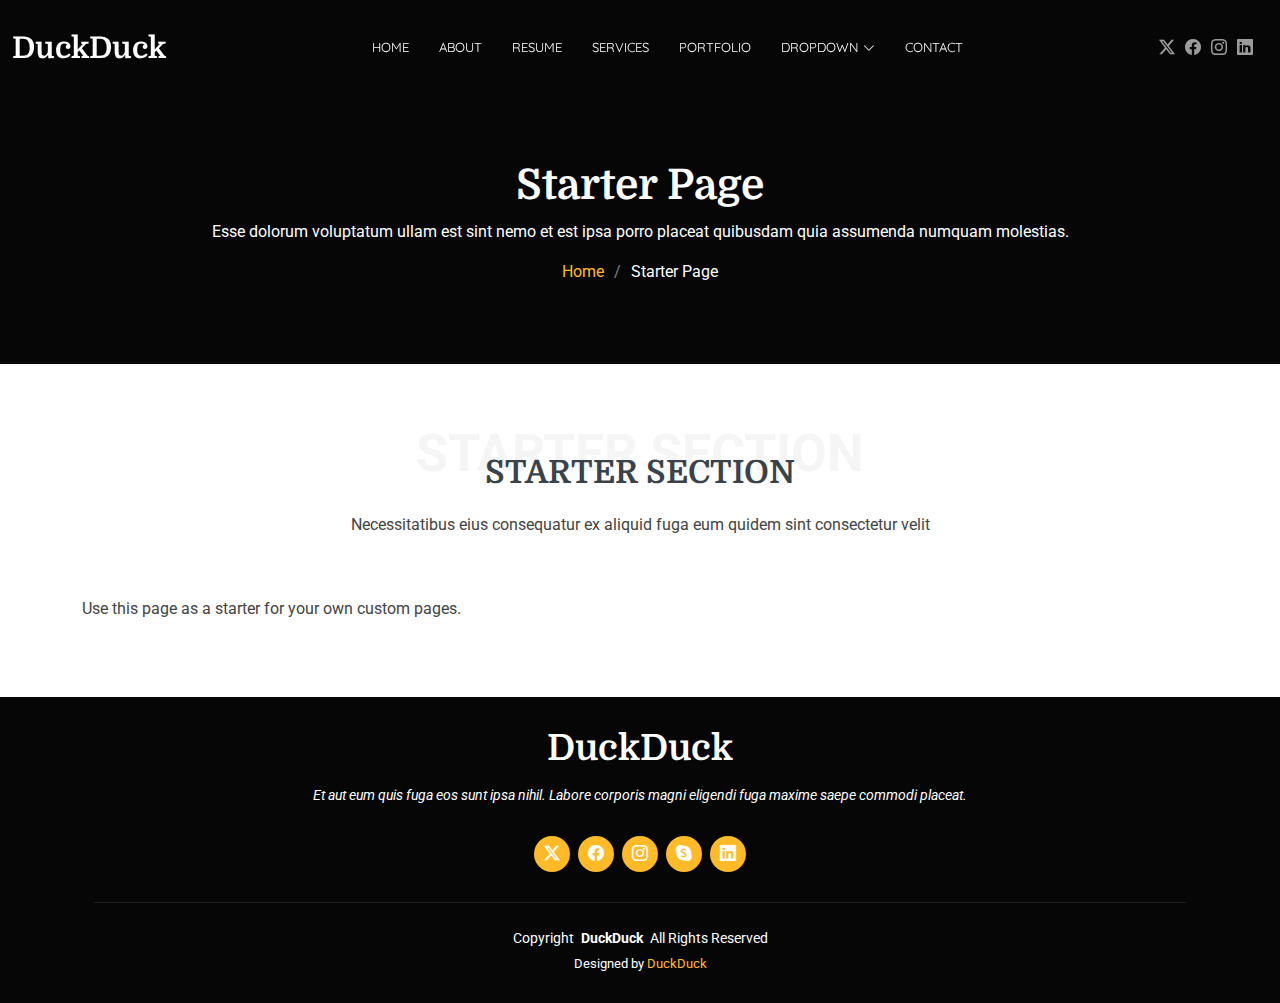
<file: starter-page.html>
<!DOCTYPE html>
<html lang="en">

<head>
  <meta charset="utf-8">
  <meta content="width=device-width, initial-scale=1.0" name="viewport">
  <title>DuckDuck</title>
  <meta name="description" content="">
  <meta name="keywords" content="">

  <!-- Favicons -->
  <link href="assets/img/favicon.png" rel="icon">
  <link href="assets/img/apple-touch-icon.png" rel="apple-touch-icon">

  <!-- Fonts -->
  <link href="https://fonts.googleapis.com" rel="preconnect">
  <link href="https://fonts.gstatic.com" rel="preconnect" crossorigin>
  <link href="https://fonts.googleapis.com/css2?family=Roboto:ital,wght@0,100;0,300;0,400;0,500;0,700;0,900;1,100;1,300;1,400;1,500;1,700;1,900&family=Quicksand:wght@300;400;500;600;700&family=Domine:wght@400;500;600;700&display=swap" rel="stylesheet">

  <!-- Vendor CSS Files -->
  <link href="assets/vendor/bootstrap/css/bootstrap.min.css" rel="stylesheet">
  <link href="assets/vendor/bootstrap-icons/bootstrap-icons.css" rel="stylesheet">
  <link href="assets/vendor/aos/aos.css" rel="stylesheet">
  <link href="assets/vendor/swiper/swiper-bundle.min.css" rel="stylesheet">
  <link href="assets/vendor/glightbox/css/glightbox.min.css" rel="stylesheet">

  <!-- Main CSS File -->
  <link href="assets/css/main.css" rel="stylesheet">
</head>

<body class="starter-page-page">

  <header id="header" class="header d-flex align-items-center fixed-top">
    <div class="container-fluid position-relative d-flex align-items-center justify-content-between">

      <a href="index.html" class="logo d-flex align-items-center me-auto me-xl-0">
        <!-- Uncomment the line below if you also wish to use an image logo -->
        <!-- <img src="assets/img/logo.png" alt=""> -->
        <h1 class="sitename">DuckDuck</h1>
      </a>

      <nav id="navmenu" class="navmenu">
        <ul>
          <li><a href="#hero">Home</a></li>
          <li><a href="#about">About</a></li>
          <li><a href="#resume">Resume</a></li>
          <li><a href="#services">Services</a></li>
          <li><a href="#portfolio">Portfolio</a></li>
          <li class="dropdown"><a href="#"><span>Dropdown</span> <i class="bi bi-chevron-down toggle-dropdown"></i></a>
            <ul>
              <li><a href="#">Dropdown 1</a></li>
              <li class="dropdown"><a href="#"><span>Deep Dropdown</span> <i class="bi bi-chevron-down toggle-dropdown"></i></a>
                <ul>
                  <li><a href="#">Deep Dropdown 1</a></li>
                  <li><a href="#">Deep Dropdown 2</a></li>
                  <li><a href="#">Deep Dropdown 3</a></li>
                  <li><a href="#">Deep Dropdown 4</a></li>
                  <li><a href="#">Deep Dropdown 5</a></li>
                </ul>
              </li>
              <li><a href="#">Dropdown 2</a></li>
              <li><a href="#">Dropdown 3</a></li>
              <li><a href="#">Dropdown 4</a></li>
            </ul>
          </li>
          <li><a href="#contact">Contact</a></li>
        </ul>
        <i class="mobile-nav-toggle d-xl-none bi bi-list"></i>
      </nav>

      <div class="header-social-links">
        <a href="#" class="twitter"><i class="bi bi-twitter-x"></i></a>
        <a href="#" class="facebook"><i class="bi bi-facebook"></i></a>
        <a href="#" class="instagram"><i class="bi bi-instagram"></i></a>
        <a href="#" class="linkedin"><i class="bi bi-linkedin"></i></a>
      </div>

    </div>
  </header>

  <main class="main">

    <!-- Page Title -->
    <div class="page-title dark-background">
      <div class="container position-relative">
        <h1>Starter Page</h1>
        <p>Esse dolorum voluptatum ullam est sint nemo et est ipsa porro placeat quibusdam quia assumenda numquam molestias.</p>
        <nav class="breadcrumbs">
          <ol>
            <li><a href="index.html">Home</a></li>
            <li class="current">Starter Page</li>
          </ol>
        </nav>
      </div>
    </div><!-- End Page Title -->

    <!-- Starter Section Section -->
    <section id="starter-section" class="starter-section section">

      <!-- Section Title -->
      <div class="container section-title" data-aos="fade-up">
        <span class="description-title">Starter Section</span>
        <h2>Starter Section</h2>
        <p>Necessitatibus eius consequatur ex aliquid fuga eum quidem sint consectetur velit</p>
      </div><!-- End Section Title -->

      <div class="container" data-aos="fade-up">
        <p>Use this page as a starter for your own custom pages.</p>
      </div>

    </section><!-- /Starter Section Section -->

  </main>

  <footer id="footer" class="footer position-relative dark-background">
    <div class="container">
      <h3 class="sitename">DuckDuck<br></h3>
      <p>Et aut eum quis fuga eos sunt ipsa nihil. Labore corporis magni eligendi fuga maxime saepe commodi placeat.</p>
      <div class="social-links d-flex justify-content-center">
        <a href=""><i class="bi bi-twitter-x"></i></a>
        <a href=""><i class="bi bi-facebook"></i></a>
        <a href=""><i class="bi bi-instagram"></i></a>
        <a href=""><i class="bi bi-skype"></i></a>
        <a href=""><i class="bi bi-linkedin"></i></a>
      </div>
      <div class="container">
        <div class="copyright">
          <span>Copyright</span> <strong class="px-1 sitename">DuckDuck</strong> <span>All Rights Reserved</span>
        </div>
        <div class="credits">
          Designed by <a href="#">DuckDuck</a>
        </div>
      </div>
    </div>
  </footer>

  <!-- Scroll Top -->
  <a href="#" id="scroll-top" class="scroll-top d-flex align-items-center justify-content-center"><i class="bi bi-arrow-up-short"></i></a>

  <!-- Preloader -->
  <div id="preloader"></div>

  <!-- Vendor JS Files -->
  <script src="assets/vendor/bootstrap/js/bootstrap.bundle.min.js"></script>
  <script src="assets/vendor/php-email-form/validate.js"></script>
  <script src="assets/vendor/aos/aos.js"></script>
  <script src="assets/vendor/swiper/swiper-bundle.min.js"></script>
  <script src="assets/vendor/glightbox/js/glightbox.min.js"></script>
  <script src="assets/vendor/imagesloaded/imagesloaded.pkgd.min.js"></script>
  <script src="assets/vendor/isotope-layout/isotope.pkgd.min.js"></script>

  <!-- Main JS File -->
  <script src="assets/js/main.js"></script>

</body>

</html>
</file>
<file: assets/css/main.css>
/* Fonts */
:root {
  --default-font: "Roboto",  system-ui, -apple-system, "Segoe UI", Roboto, "Helvetica Neue", Arial, "Noto Sans", "Liberation Sans", sans-serif, "Apple Color Emoji", "Segoe UI Emoji", "Segoe UI Symbol", "Noto Color Emoji";
  --heading-font: "Domine",  sans-serif;
  --nav-font: "Quicksand",  sans-serif;
}

/* Global Colors - The following color variables are used throughout the website. Updating them here will change the color scheme of the entire website */
:root { 
  --background-color: #ffffff; /* Background color for the entire website, including individual sections */
  --default-color: #444444; /* Default color used for the majority of the text content across the entire website */
  --heading-color: #3b434a; /* Color for headings, subheadings and title throughout the website */
  --accent-color: #ffbb27; /* Accent color that represents your brand on the website. It's used for buttons, links, and other elements that need to stand out */
  --surface-color: #ffffff; /* The surface color is used as a background of boxed elements within sections, such as cards, icon boxes, or other elements that require a visual separation from the global background. */
  --contrast-color: #000000; /* Contrast color for text, ensuring readability against backgrounds of accent, heading, or default colors. */
}

/* Nav Menu Colors - The following color variables are used specifically for the navigation menu. They are separate from the global colors to allow for more customization options */
:root {
  --nav-color: #ffffff;  /* The default color of the main navmenu links */
  --nav-hover-color: #ffbb27; /* Applied to main navmenu links when they are hovered over or active */
  --nav-mobile-background-color: #ffffff; /* Used as the background color for mobile navigation menu */
  --nav-dropdown-background-color: #ffffff; /* Used as the background color for dropdown items that appear when hovering over primary navigation items */
  --nav-dropdown-color: #444444; /* Used for navigation links of the dropdown items in the navigation menu. */
  --nav-dropdown-hover-color: #ffbb27; /* Similar to --nav-hover-color, this color is applied to dropdown navigation links when they are hovered over. */
}

/* Color Presets - These classes override global colors when applied to any section or element, providing reuse of the sam color scheme. */

.light-background {
  --background-color: #f9f9f9;
  --surface-color: #ffffff;
}

.dark-background {
  --background-color: #060606;
  --default-color: #ffffff;
  --heading-color: #ffffff;
  --surface-color: #252525;
  --contrast-color: #ffffff;
}

/* Smooth scroll */
:root {
  scroll-behavior: smooth;
}

/*--------------------------------------------------------------
# General Styling & Shared Classes
--------------------------------------------------------------*/
body {
  color: var(--default-color);
  background-color: var(--background-color);
  font-family: var(--default-font);
}

a {
  color: var(--accent-color);
  text-decoration: none;
  transition: 0.3s;
}

a:hover {
  color: color-mix(in srgb, var(--accent-color), transparent 25%);
  text-decoration: none;
}

h1,
h2,
h3,
h4,
h5,
h6 {
  color: var(--heading-color);
  font-family: var(--heading-font);
}

/* PHP Email Form Messages
------------------------------*/
.php-email-form .error-message {
  display: none;
  background: #df1529;
  color: #ffffff;
  text-align: left;
  padding: 15px;
  margin-bottom: 24px;
  font-weight: 600;
}

.php-email-form .sent-message {
  display: none;
  color: #ffffff;
  background: #059652;
  text-align: center;
  padding: 15px;
  margin-bottom: 24px;
  font-weight: 600;
}

.php-email-form .loading {
  display: none;
  background: var(--surface-color);
  text-align: center;
  padding: 15px;
  margin-bottom: 24px;
}

.php-email-form .loading:before {
  content: "";
  display: inline-block;
  border-radius: 50%;
  width: 24px;
  height: 24px;
  margin: 0 10px -6px 0;
  border: 3px solid var(--accent-color);
  border-top-color: var(--surface-color);
  animation: php-email-form-loading 1s linear infinite;
}

@keyframes php-email-form-loading {
  0% {
    transform: rotate(0deg);
  }

  100% {
    transform: rotate(360deg);
  }
}

/*--------------------------------------------------------------
# Global Header
--------------------------------------------------------------*/
.header {
  --background-color: rgba(0, 0, 0, 0);
  --default-color: #ffffff;
  --heading-color: #ffffff;
  color: var(--default-color);
  background-color: var(--background-color);
  padding: 20px 0;
  transition: all 0.5s;
  z-index: 997;
}

.header .logo {
  line-height: 1;
}

.header .logo img {
  max-height: 36px;
  margin-right: 8px;
}

.header .logo h1 {
  font-size: 30px;
  margin: 0;
  font-weight: 700;
  color: var(--heading-color);
}

.header .header-social-links {
  padding-right: 15px;
}

.header .header-social-links a {
  color: color-mix(in srgb, var(--default-color), transparent 40%);
  padding-left: 6px;
  display: inline-block;
  transition: 0.3s;
  font-size: 16px;
}

.header .header-social-links a:hover {
  color: var(--accent-color);
}

.header .header-social-links a i {
  line-height: 0px;
}

@media (max-width: 1200px) {
  .header .logo {
    order: 1;
  }

  .header .header-social-links {
    order: 2;
  }

  .header .navmenu {
    order: 3;
  }
}

.scrolled .header {
  box-shadow: 0px 0 18px rgba(0, 0, 0, 0.1);
  padding: 12px 0;
}

/* Global Header on Scroll
------------------------------*/
.scrolled .header {
  --background-color: rgba(0, 0, 0, 0.8);
}

/*--------------------------------------------------------------
# Navigation Menu
--------------------------------------------------------------*/
/* Navmenu - Desktop */
@media (min-width: 1200px) {
  .navmenu {
    padding: 0;
  }

  .navmenu ul {
    margin: 0;
    padding: 0;
    display: flex;
    list-style: none;
    align-items: center;
  }

  .navmenu li {
    position: relative;
  }

  .navmenu a,
  .navmenu a:focus {
    color: var(--nav-color);
    padding: 18px 15px;
    font-size: 13px;
    text-transform: uppercase;
    font-family: var(--nav-font);
    font-weight: 400;
    display: flex;
    align-items: center;
    justify-content: space-between;
    white-space: nowrap;
    transition: 0.3s;
  }

  .navmenu a i,
  .navmenu a:focus i {
    font-size: 12px;
    line-height: 0;
    margin-left: 5px;
    transition: 0.3s;
  }

  .navmenu li:last-child a {
    padding-right: 0;
  }

  .navmenu li:hover>a,
  .navmenu .active,
  .navmenu .active:focus {
    color: var(--nav-hover-color);
  }

  .navmenu .dropdown ul {
    margin: 0;
    padding: 10px 0;
    background: var(--nav-dropdown-background-color);
    display: block;
    position: absolute;
    visibility: hidden;
    left: 14px;
    top: 130%;
    opacity: 0;
    transition: 0.3s;
    border-radius: 4px;
    z-index: 99;
    box-shadow: 0px 0px 30px rgba(0, 0, 0, 0.1);
  }

  .navmenu .dropdown ul li {
    min-width: 200px;
  }

  .navmenu .dropdown ul a {
    padding: 10px 20px;
    font-size: 15px;
    text-transform: none;
    color: var(--nav-dropdown-color);
  }

  .navmenu .dropdown ul a i {
    font-size: 12px;
  }

  .navmenu .dropdown ul a:hover,
  .navmenu .dropdown ul .active:hover,
  .navmenu .dropdown ul li:hover>a {
    color: var(--nav-dropdown-hover-color);
  }

  .navmenu .dropdown:hover>ul {
    opacity: 1;
    top: 100%;
    visibility: visible;
  }

  .navmenu .dropdown .dropdown ul {
    top: 0;
    left: -90%;
    visibility: hidden;
  }

  .navmenu .dropdown .dropdown:hover>ul {
    opacity: 1;
    top: 0;
    left: -100%;
    visibility: visible;
  }
}

/* Navmenu - Mobile */
@media (max-width: 1199px) {
  .mobile-nav-toggle {
    color: var(--nav-color);
    font-size: 28px;
    line-height: 0;
    margin-right: 10px;
    cursor: pointer;
    transition: color 0.3s;
  }

  .navmenu {
    padding: 0;
    z-index: 9997;
  }

  .navmenu ul {
    display: none;
    position: absolute;
    inset: 60px 20px 20px 20px;
    padding: 10px 0;
    margin: 0;
    border-radius: 6px;
    background-color: var(--nav-mobile-background-color);
    overflow-y: auto;
    transition: 0.3s;
    z-index: 9998;
    box-shadow: 0px 0px 30px rgba(0, 0, 0, 0.1);
  }

  .navmenu a,
  .navmenu a:focus {
    color: var(--nav-dropdown-color);
    padding: 10px 20px;
    font-family: var(--nav-font);
    font-size: 17px;
    font-weight: 500;
    display: flex;
    align-items: center;
    justify-content: space-between;
    white-space: nowrap;
    transition: 0.3s;
  }

  .navmenu a i,
  .navmenu a:focus i {
    font-size: 12px;
    line-height: 0;
    margin-left: 5px;
    width: 30px;
    height: 30px;
    display: flex;
    align-items: center;
    justify-content: center;
    border-radius: 50%;
    transition: 0.3s;
    background-color: color-mix(in srgb, var(--accent-color), transparent 90%);
  }

  .navmenu a i:hover,
  .navmenu a:focus i:hover {
    background-color: var(--accent-color);
    color: var(--contrast-color);
  }

  .navmenu a:hover,
  .navmenu .active,
  .navmenu .active:focus {
    color: var(--nav-dropdown-hover-color);
  }

  .navmenu .active i,
  .navmenu .active:focus i {
    background-color: var(--accent-color);
    color: var(--contrast-color);
    transform: rotate(180deg);
  }

  .navmenu .dropdown ul {
    position: static;
    display: none;
    z-index: 99;
    padding: 10px 0;
    margin: 10px 20px;
    background-color: var(--nav-dropdown-background-color);
    border: 1px solid color-mix(in srgb, var(--default-color), transparent 90%);
    box-shadow: none;
    transition: all 0.5s ease-in-out;
  }

  .navmenu .dropdown ul ul {
    background-color: rgba(33, 37, 41, 0.1);
  }

  .navmenu .dropdown>.dropdown-active {
    display: block;
    background-color: rgba(33, 37, 41, 0.03);
  }

  .mobile-nav-active {
    overflow: hidden;
  }

  .mobile-nav-active .mobile-nav-toggle {
    color: #fff;
    position: absolute;
    font-size: 32px;
    top: 15px;
    right: 15px;
    margin-right: 0;
    z-index: 9999;
  }

  .mobile-nav-active .navmenu {
    position: fixed;
    overflow: hidden;
    inset: 0;
    background: rgba(33, 37, 41, 0.8);
    transition: 0.3s;
  }

  .mobile-nav-active .navmenu>ul {
    display: block;
  }
}

/*--------------------------------------------------------------
# Global Footer
--------------------------------------------------------------*/
.footer {
  color: var(--default-color);
  background-color: var(--background-color);
  font-size: 14px;
  text-align: center;
  padding: 30px 0;
  position: relative;
}

.footer h3 {
  font-size: 36px;
  font-weight: 700;
  position: relative;
  padding: 0;
  margin: 0 0 15px 0;
}

.footer p {
  font-size: 15;
  font-style: italic;
  padding: 0;
  margin: 0 0 30px 0;
}

.footer .social-links {
  margin: 0 0 30px 0;
}

.footer .social-links a {
  font-size: 16px;
  display: flex;
  align-items: center;
  justify-content: center;
  background: var(--accent-color);
  color: var(--contrast-color);
  line-height: 1;
  margin: 0 4px;
  border-radius: 50%;
  text-align: center;
  width: 36px;
  height: 36px;
  transition: 0.3s;
}

.footer .social-links a:hover {
  background: color-mix(in srgb, var(--accent-color), transparent 20%);
  text-decoration: none;
}

.footer .copyright {
  padding-top: 25px;
  border-top: 1px solid color-mix(in srgb, var(--default-color), transparent 90%);
}

.footer .credits {
  font-size: 13px;
  padding-top: 5px;
}

/*--------------------------------------------------------------
# Preloader
--------------------------------------------------------------*/
#preloader {
  position: fixed;
  inset: 0;
  z-index: 999999;
  overflow: hidden;
  background: var(--background-color);
  transition: all 0.6s ease-out;
}

#preloader:before {
  content: "";
  position: fixed;
  top: calc(50% - 30px);
  left: calc(50% - 30px);
  border: 6px solid #ffffff;
  border-color: var(--accent-color) transparent var(--accent-color) transparent;
  border-radius: 50%;
  width: 60px;
  height: 60px;
  animation: animate-preloader 1.5s linear infinite;
}

@keyframes animate-preloader {
  0% {
    transform: rotate(0deg);
  }

  100% {
    transform: rotate(360deg);
  }
}

/*--------------------------------------------------------------
# Scroll Top Button
--------------------------------------------------------------*/
.scroll-top {
  position: fixed;
  visibility: hidden;
  opacity: 0;
  right: 15px;
  bottom: -15px;
  z-index: 99999;
  background-color: var(--accent-color);
  width: 44px;
  height: 44px;
  border-radius: 50px;
  transition: all 0.4s;
}

.scroll-top i {
  font-size: 24px;
  color: var(--contrast-color);
  line-height: 0;
}

.scroll-top:hover {
  background-color: color-mix(in srgb, var(--accent-color), transparent 20%);
  color: var(--contrast-color);
}

.scroll-top.active {
  visibility: visible;
  opacity: 1;
  bottom: 15px;
}

/*--------------------------------------------------------------
# Disable aos animation delay on mobile devices
--------------------------------------------------------------*/
@media screen and (max-width: 768px) {
  [data-aos-delay] {
    transition-delay: 0 !important;
  }
}

/*--------------------------------------------------------------
# Global Page Titles & Breadcrumbs
--------------------------------------------------------------*/
.page-title {
  color: var(--default-color);
  background-color: var(--background-color);
  background-size: cover;
  background-position: center;
  background-repeat: no-repeat;
  padding: 160px 0 80px 0;
  text-align: center;
  position: relative;
}

.page-title h1 {
  font-size: 42px;
  font-weight: 700;
  margin-bottom: 10px;
}

.page-title .breadcrumbs ol {
  display: flex;
  flex-wrap: wrap;
  list-style: none;
  justify-content: center;
  padding: 0;
  margin: 0;
  font-size: 16px;
  font-weight: 400;
}

.page-title .breadcrumbs ol li+li {
  padding-left: 10px;
}

.page-title .breadcrumbs ol li+li::before {
  content: "/";
  display: inline-block;
  padding-right: 10px;
  color: color-mix(in srgb, var(--default-color), transparent 50%);
}

/*--------------------------------------------------------------
# Global Sections
--------------------------------------------------------------*/
section,
.section {
  color: var(--default-color);
  background-color: var(--background-color);
  padding: 60px 0;
  scroll-margin-top: 80px;
  overflow: clip;
}

@media (max-width: 1199px) {

  section,
  .section {
    scroll-margin-top: 60px;
  }
}

/*--------------------------------------------------------------
# Global Section Titles
--------------------------------------------------------------*/
.section-title {
  text-align: center;
  padding: 30px 0;
  margin-bottom: 30px;
  position: relative;
}

.section-title h2 {
  font-size: 32px;
  font-weight: 700;
  text-transform: uppercase;
  margin-bottom: 20px;
  padding-bottom: 0;
  position: relative;
  z-index: 2;
}

.section-title span {
  position: absolute;
  top: 4px;
  color: color-mix(in srgb, var(--heading-color), transparent 95%);
  left: 0;
  right: 0;
  z-index: 1;
  font-weight: 700;
  font-size: 52px;
  text-transform: uppercase;
  line-height: 1;
}

.section-title p {
  margin-bottom: 0;
  position: relative;
  z-index: 2;
}

@media (max-width: 575px) {
  .section-title h2 {
    font-size: 28px;
    margin-bottom: 15px;
  }

  .section-title span {
    font-size: 38px;
  }
}

/*--------------------------------------------------------------
# Hero Section
--------------------------------------------------------------*/
.hero {
  width: 100%;
  min-height: 100vh;
  position: relative;
  padding: 120px 0 60px 0;
  display: flex;
  align-items: center;
  justify-content: center;
}

.hero:before {
  content: "";
  background: color-mix(in srgb, var(--background-color), transparent 30%);
  position: absolute;
  inset: 0;
  z-index: 2;
}

.hero img {
  position: absolute;
  inset: 0;
  display: block;
  width: 100%;
  height: 100%;
  object-fit: cover;
  z-index: 1;
}

.hero .container {
  position: relative;
  z-index: 3;
}

.hero h2 {
  margin: 0;
  font-size: 36px;
  font-weight: 700;
  line-height: 56px;
}

.hero p {
  color: color-mix(in srgb, var(--default-color), transparent 20%);
  margin: 10px 0 0 0;
  font-size: 16px;
  font-weight: 500;
  letter-spacing: 1px;
}

@media (max-width: 640px) {
  .hero h1 {
    font-size: 30px;
    line-height: 36px;
  }
}

.hero .btn-scroll {
  transition: 0.4s;
  color: color-mix(in srgb, var(--default-color), transparent 60%);
  display: block;
  margin-top: 30px;
  animation: btn-up-down 1s ease-in-out infinite alternate-reverse both;
}

.hero .btn-scroll i {
  font-size: 48px;
}

.hero .btn-scroll:hover {
  color: var(--accent-color);
}

@keyframes btn-up-down {
  0% {
    transform: translateY(5px);
  }

  100% {
    transform: translateY(-5px);
  }
}

/*--------------------------------------------------------------
# About Section
--------------------------------------------------------------*/
.about .content h2 {
  font-weight: 700;
  font-size: 24px;
}

.about .content ul {
  list-style: none;
  padding: 0;
}

.about .content ul li {
  margin-bottom: 20px;
  display: flex;
  align-items: center;
}

.about .content ul strong {
  margin-right: 10px;
}

.about .content ul i {
  font-size: 16px;
  margin-right: 5px;
  color: var(--accent-color);
  line-height: 0;
}

/*--------------------------------------------------------------
# Resume Section
--------------------------------------------------------------*/
.resume .resume-title {
  color: var(--heading-color);
  font-size: 26px;
  font-weight: 700;
  margin-top: 20px;
  margin-bottom: 20px;
}

.resume .resume-item {
  padding: 0 0 20px 20px;
  margin-top: -2px;
  border-left: 2px solid var(--accent-color);
  position: relative;
}

.resume .resume-item h4 {
  line-height: 18px;
  font-size: 18px;
  font-weight: 600;
  text-transform: uppercase;
  color: color-mix(in srgb, var(--default-color), transparent 20%);
  margin-bottom: 10px;
}

.resume .resume-item h5 {
  font-size: 16px;
  padding: 5px 15px;
  display: inline-block;
  font-weight: 600;
  margin-bottom: 10px;
}

.resume .resume-item ul {
  padding-left: 20px;
}

.resume .resume-item ul li {
  padding-bottom: 10px;
}

.resume .resume-item:last-child {
  padding-bottom: 0;
}

.resume .resume-item::before {
  content: "";
  position: absolute;
  width: 16px;
  height: 16px;
  border-radius: 50px;
  left: -9px;
  top: 0;
  background: var(--background-color);
  border: 2px solid var(--accent-color);
}

/*--------------------------------------------------------------
# Services Section
--------------------------------------------------------------*/
.services .service-item {
  background-color: var(--surface-color);
  box-shadow: 0px 0 25px 0 rgba(0, 0, 0, 0.1);
  padding: 50px 30px;
  transition: all 0.3s ease-in-out;
  height: 100%;
  position: relative;
  z-index: 1;
}

.services .service-item:before {
  content: "";
  position: absolute;
  background: var(--accent-color);
  inset: 100% 0 0 0;
  transition: all 0.3s;
  z-index: -1;
}

.services .service-item .icon {
  margin-bottom: 10px;
}

.services .service-item .icon i {
  color: var(--accent-color);
  font-size: 36px;
  transition: ease-in-out 0.3s;
}

.services .service-item h4 {
  font-weight: 700;
  margin-bottom: 15px;
  font-size: 20px;
}

.services .service-item h4 a {
  color: var(--heading-color);
  transition: ease-in-out 0.3s;
}

.services .service-item p {
  line-height: 24px;
  font-size: 14px;
  margin-bottom: 0;
  transition: ease-in-out 0.3s;
}

.services .service-item:hover h4 a,
.services .service-item:hover .icon i,
.services .service-item:hover p {
  color: var(--contrast-color);
}

.services .service-item:hover:before {
  background: var(--accent-color);
  inset: 0;
  border-radius: 0px;
}

/*--------------------------------------------------------------
# Testimonials Section
--------------------------------------------------------------*/
.testimonials {
  padding: 80px 0;
  position: relative;
}

.testimonials:before {
  content: "";
  background: color-mix(in srgb, var(--background-color), transparent 30%);
  position: absolute;
  inset: 0;
  z-index: 2;
}

.testimonials .testimonials-bg {
  position: absolute;
  inset: 0;
  display: block;
  width: 100%;
  height: 100%;
  object-fit: cover;
  z-index: 1;
}

.testimonials .container {
  position: relative;
  z-index: 3;
}

.testimonials .testimonials-carousel,
.testimonials .testimonials-slider {
  overflow: hidden;
}

.testimonials .testimonial-item {
  text-align: center;
}

.testimonials .testimonial-item .testimonial-img {
  width: 100px;
  border-radius: 50%;
  border: 6px solid color-mix(in srgb, var(--default-color), transparent 85%);
  margin: 0 auto;
}

.testimonials .testimonial-item h3 {
  font-size: 20px;
  font-weight: bold;
  margin: 10px 0 5px 0;
}

.testimonials .testimonial-item h4 {
  font-size: 14px;
  margin: 0 0 15px 0;
  color: color-mix(in srgb, var(--default-color), transparent 40%);
}

.testimonials .testimonial-item .stars {
  margin-bottom: 15px;
}

.testimonials .testimonial-item .stars i {
  color: #ffc107;
  margin: 0 1px;
}

.testimonials .testimonial-item .quote-icon-left,
.testimonials .testimonial-item .quote-icon-right {
  color: color-mix(in srgb, var(--default-color), transparent 40%);
  font-size: 26px;
  line-height: 0;
}

.testimonials .testimonial-item .quote-icon-left {
  display: inline-block;
  left: -5px;
  position: relative;
}

.testimonials .testimonial-item .quote-icon-right {
  display: inline-block;
  right: -5px;
  position: relative;
  top: 10px;
  transform: scale(-1, -1);
}

.testimonials .testimonial-item p {
  font-style: italic;
  margin: 0 auto 15px auto;
}

.testimonials .swiper-wrapper {
  height: auto;
}

.testimonials .swiper-pagination {
  margin-top: 20px;
  position: relative;
}

.testimonials .swiper-pagination .swiper-pagination-bullet {
  width: 12px;
  height: 12px;
  background-color: color-mix(in srgb, var(--default-color), transparent 50%);
  opacity: 0.5;
}

.testimonials .swiper-pagination .swiper-pagination-bullet-active {
  background-color: var(--default-color);
  opacity: 1;
}

@media (min-width: 992px) {
  .testimonials .testimonial-item p {
    width: 80%;
  }
}

/*--------------------------------------------------------------
# Portfolio Section
--------------------------------------------------------------*/
.portfolio .portfolio-filters {
  padding: 0;
  margin: 0 auto 20px auto;
  list-style: none;
  text-align: center;
}

.portfolio .portfolio-filters li {
  cursor: pointer;
  display: inline-block;
  padding: 0;
  font-size: 18px;
  font-weight: 400;
  margin: 0 10px;
  line-height: 1;
  margin-bottom: 5px;
  transition: all 0.3s ease-in-out;
}

.portfolio .portfolio-filters li:hover,
.portfolio .portfolio-filters li.filter-active {
  color: var(--accent-color);
}

.portfolio .portfolio-filters li:first-child {
  margin-left: 0;
}

.portfolio .portfolio-filters li:last-child {
  margin-right: 0;
}

@media (max-width: 575px) {
  .portfolio .portfolio-filters li {
    font-size: 14px;
    margin: 0 5px;
  }
}

.portfolio .portfolio-content {
  position: relative;
  overflow: hidden;
}

.portfolio .portfolio-content img {
  transition: 0.3s;
}

.portfolio .portfolio-content .portfolio-info {
  opacity: 0;
  position: absolute;
  inset: 0;
  z-index: 3;
  transition: all ease-in-out 0.3s;
  background: rgba(0, 0, 0, 0.6);
  padding: 15px;
}

.portfolio .portfolio-content .portfolio-info h4 {
  font-size: 14px;
  padding: 5px 10px;
  font-weight: 400;
  color: #ffffff;
  display: inline-block;
  background-color: var(--accent-color);
}

.portfolio .portfolio-content .portfolio-info p {
  position: absolute;
  bottom: 10px;
  text-align: center;
  display: inline-block;
  left: 0;
  right: 0;
  font-size: 16px;
  font-weight: 600;
  color: rgba(255, 255, 255, 0.8);
}

.portfolio .portfolio-content .portfolio-info .preview-link,
.portfolio .portfolio-content .portfolio-info .details-link {
  position: absolute;
  left: calc(50% - 40px);
  font-size: 26px;
  top: calc(50% - 14px);
  color: #fff;
  transition: 0.3s;
  line-height: 1.2;
}

.portfolio .portfolio-content .portfolio-info .preview-link:hover,
.portfolio .portfolio-content .portfolio-info .details-link:hover {
  color: var(--accent-color);
}

.portfolio .portfolio-content .portfolio-info .details-link {
  left: 50%;
  font-size: 34px;
  line-height: 0;
}

.portfolio .portfolio-content:hover .portfolio-info {
  opacity: 1;
}

.portfolio .portfolio-content:hover img {
  transform: scale(1.1);
}

/*--------------------------------------------------------------
# Pricing Section
--------------------------------------------------------------*/
.pricing .pricing-item {
  background-color: var(--surface-color);
  box-shadow: 0px 5px 90px rgba(0, 0, 0, 0.1);
  padding: 40px 20px;
  text-align: center;
  border-radius: 8px;
  position: relative;
  overflow: hidden;
}

.pricing .pricing-item h3 {
  padding: 15px;
  margin-top: 15px;
  font-size: 18px;
  font-weight: 600;
}

.pricing .pricing-item h4 {
  color: var(--accent-color);
  font-size: 42px;
  font-family: var(--default-font);
  font-weight: 500;
}

.pricing .pricing-item h4 sup {
  font-size: 20px;
  top: -15px;
  left: -3px;
}

.pricing .pricing-item h4 span {
  color: color-mix(in srgb, var(--default-color), transparent 40%);
  font-size: 16px;
  font-weight: 300;
}

.pricing .pricing-item ul {
  padding: 20px 0;
  list-style: none;
  text-align: center;
  line-height: 20px;
  font-size: 14px;
}

.pricing .pricing-item ul li {
  padding-bottom: 16px;
}

.pricing .pricing-item ul .na {
  color: color-mix(in srgb, var(--default-color), transparent 60%);
  text-decoration: line-through;
}

.pricing .pricing-item .btn-wrap {
  padding: 15px;
  text-align: center;
}

.pricing .pricing-item .btn-buy {
  color: var(--accent-color);
  background-color: transparent;
  border: 2px solid var(--accent-color);
  display: inline-block;
  padding: 10px 40px 12px 40px;
  border-radius: 50px;
  font-size: 14px;
  font-family: var(--heading-font);
  font-weight: 600;
  transition: 0.3s;
}

.pricing .pricing-item .btn-buy:hover {
  background: var(--accent-color);
  color: var(--contrast-color);
}

.pricing .recommended .btn-buy {
  background: var(--accent-color);
  color: var(--contrast-color);
}

.pricing .recommended .btn-buy:hover {
  background: color-mix(in srgb, var(--accent-color), transparent 20%);
  border-color: color-mix(in srgb, var(--accent-color), transparent 20%);
}

.pricing .recommended-badge {
  position: absolute;
  top: 20px;
  left: 50%;
  transform: translateX(-50%);
  z-index: 1;
  font-size: 13px;
  padding: 3px 25px 6px 25px;
  background: color-mix(in srgb, var(--accent-color), transparent 92%);
  color: var(--accent-color);
  border-radius: 50px;
}

/*--------------------------------------------------------------
# Pricing 2 Section
--------------------------------------------------------------*/
.pricing-2 .pricing-item {
  border-bottom: 1px dashed color-mix(in srgb, var(--default-color), transparent 60%);
  width: 100%;
  height: 100%;
  padding: 0 0 15px 0;
}

.pricing-2 .pricing-item h3 {
  margin: 0;
  font-size: 20px;
  font-weight: 600;
}

.pricing-2 .pricing-item h4 {
  margin: 0;
  font-size: 18px;
  color: var(--accent-color);
}

/*--------------------------------------------------------------
# Gallery Section
--------------------------------------------------------------*/
.gallery .gallery-item {
  overflow: hidden;
  border-right: 3px solid var(--background-color);
  border-bottom: 3px solid var(--background-color);
}

.gallery .gallery-item img {
  transition: all ease-in-out 0.4s;
}

.gallery .gallery-item:hover img {
  transform: scale(1.1);
}

/*--------------------------------------------------------------
# Contact Section
--------------------------------------------------------------*/
.contact .info-item i {
  font-size: 20px;
  color: var(--accent-color);
  font-size: 36px;
  display: flex;
  justify-content: center;
  align-items: center;
  border-radius: 4px;
  transition: all 0.3s ease-in-out;
}

.contact .info-item h3 {
  font-size: 24px;
  font-weight: 700;
  margin: 20px 0;
}

.contact .info-item p {
  padding: 0;
  margin-bottom: 0;
  font-size: 14px;
}

@media (min-width: 992px) {
  .contact .info-item.info-item-borders {
    border-left: 1px solid color-mix(in srgb, var(--default-color), transparent 85%);
    border-right: 1px solid color-mix(in srgb, var(--default-color), transparent 85%);
  }
}

.contact .php-email-form {
  box-shadow: 0px 0px 20px rgba(0, 0, 0, 0.1);
  padding: 30px;
  margin-top: 30px;
}

@media (max-width: 575px) {
  .contact .php-email-form {
    padding: 20px;
  }
}

.contact .php-email-form input[type=text],
.contact .php-email-form input[type=email],
.contact .php-email-form textarea {
  font-size: 14px;
  padding: 10px 15px;
  box-shadow: none;
  border-radius: 0;
  color: var(--default-color);
  background-color: color-mix(in srgb, var(--background-color), transparent 50%);
  border-color: color-mix(in srgb, var(--default-color), transparent 80%);
}

.contact .php-email-form input[type=text]:focus,
.contact .php-email-form input[type=email]:focus,
.contact .php-email-form textarea:focus {
  border-color: var(--accent-color);
}

.contact .php-email-form input[type=text]::placeholder,
.contact .php-email-form input[type=email]::placeholder,
.contact .php-email-form textarea::placeholder {
  color: color-mix(in srgb, var(--default-color), transparent 70%);
}

.contact .php-email-form button[type=submit] {
  color: var(--contrast-color);
  background: var(--accent-color);
  border: 0;
  padding: 10px 30px;
  transition: 0.4s;
  border-radius: 50px;
}

.contact .php-email-form button[type=submit]:hover {
  background: color-mix(in srgb, var(--accent-color), transparent 20%);
}

/*--------------------------------------------------------------
# Portfolio Details Section
--------------------------------------------------------------*/
.portfolio-details .portfolio-details-slider img {
  width: 100%;
}

.portfolio-details .portfolio-details-slider .swiper-pagination {
  margin-top: 20px;
  position: relative;
}

.portfolio-details .portfolio-details-slider .swiper-pagination .swiper-pagination-bullet {
  width: 12px;
  height: 12px;
  background-color: color-mix(in srgb, var(--default-color), transparent 85%);
  opacity: 1;
}

.portfolio-details .portfolio-details-slider .swiper-pagination .swiper-pagination-bullet-active {
  background-color: var(--accent-color);
}

.portfolio-details .portfolio-info {
  background-color: var(--surface-color);
  padding: 30px;
  box-shadow: 0px 0 30px rgba(0, 0, 0, 0.1);
}

.portfolio-details .portfolio-info h3 {
  font-size: 22px;
  font-weight: 700;
  margin-bottom: 20px;
  padding-bottom: 20px;
  border-bottom: 1px solid color-mix(in srgb, var(--default-color), transparent 85%);
}

.portfolio-details .portfolio-info ul {
  list-style: none;
  padding: 0;
  font-size: 15px;
}

.portfolio-details .portfolio-info ul li+li {
  margin-top: 10px;
}

.portfolio-details .portfolio-description {
  padding-top: 30px;
}

.portfolio-details .portfolio-description h2 {
  font-size: 26px;
  font-weight: 700;
  margin-bottom: 20px;
}

.portfolio-details .portfolio-description p {
  padding: 0;
  color: color-mix(in srgb, var(--default-color), transparent 30%);
}

/*--------------------------------------------------------------
# Service Details Section
--------------------------------------------------------------*/
.service-details .services-list {
  background-color: var(--surface-color);
  padding: 10px 30px;
  border: 1px solid color-mix(in srgb, var(--default-color), transparent 90%);
  margin-bottom: 20px;
}

.service-details .services-list a {
  display: block;
  line-height: 1;
  padding: 8px 0 8px 15px;
  border-left: 3px solid color-mix(in srgb, var(--default-color), transparent 70%);
  margin: 20px 0;
  color: color-mix(in srgb, var(--default-color), transparent 20%);
  transition: 0.3s;
}

.service-details .services-list a.active {
  color: var(--heading-color);
  font-weight: 700;
  border-color: var(--accent-color);
}

.service-details .services-list a:hover {
  border-color: var(--accent-color);
}

.service-details .services-img {
  margin-bottom: 20px;
}

.service-details h3 {
  font-size: 26px;
  font-weight: 700;
}

.service-details h4 {
  font-size: 20px;
  font-weight: 700;
}

.service-details p {
  font-size: 15px;
}

.service-details ul {
  list-style: none;
  padding: 0;
  font-size: 15px;
}

.service-details ul li {
  padding: 5px 0;
  display: flex;
  align-items: center;
}

.service-details ul i {
  font-size: 20px;
  margin-right: 8px;
  color: var(--accent-color);
}

/*--------------------------------------------------------------
# Starter Section Section
--------------------------------------------------------------*/
.starter-section {
  /* Add your styles here */
}
</file>
